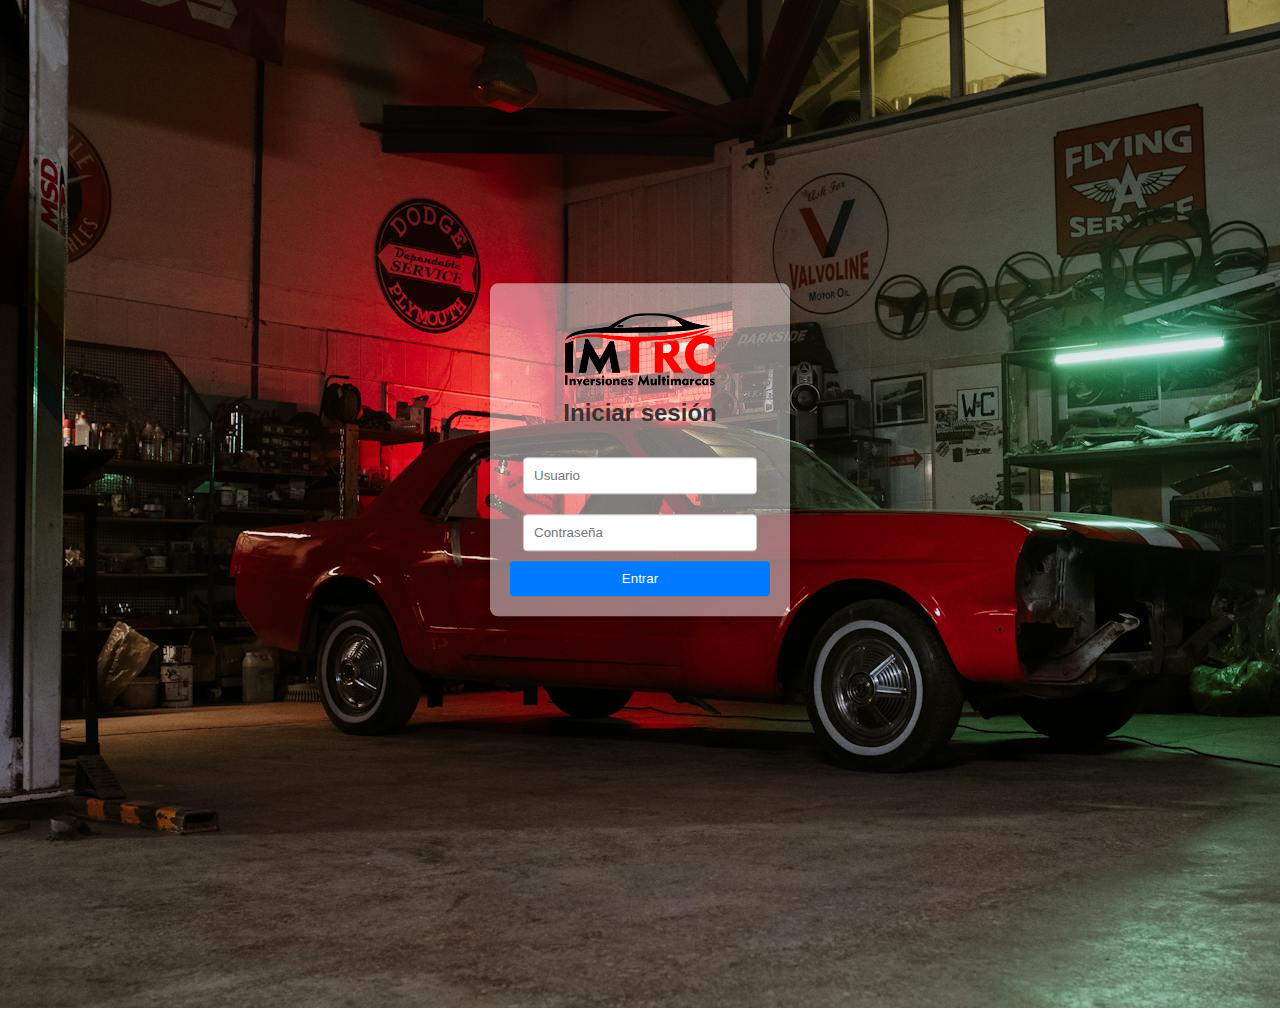
<file: Luis/index.html>
<!DOCTYPE html>
<html lang="en">
<head>
    <meta charset="UTF-8">
    <meta name="viewport" content="width=device-width, initial-scale=1.0">
    <meta http-equiv="X-UA-Compatible" content="IE=7">
    <title>Ingresar</title>

<!--Styles-->
    <link rel="stylesheet" href="components/styles/general.css">
    <link rel="stylesheet" href="components/styles/formularies/login.css">   
</head>
<body>
    <div class="hero">
        <div class="base">
            <img src="resources\img\pexels-cottonbro-4488637.jpg" alt="Imagen de fondo" class="background-img">
        </div>
    </div>

    <div class="content-form">
        <form class="logForm">
            <div class="logo-container">
            <img src="resources/img/Inversiones Multimarcas TRC 4.png" alt="" srcset="">
        </div>
            <h1>Iniciar sesión</h1>
            <input required placeholder="Usuario" type="text" class="infPlace" name="username" id="name">
            <input required placeholder="Contraseña" type="password" class="infPlace" name="password" id="pass">
            <button type="button">Entrar</button>
        </form>
    </div>
    <div class="cover"></div>
</body>
</html>
</file>
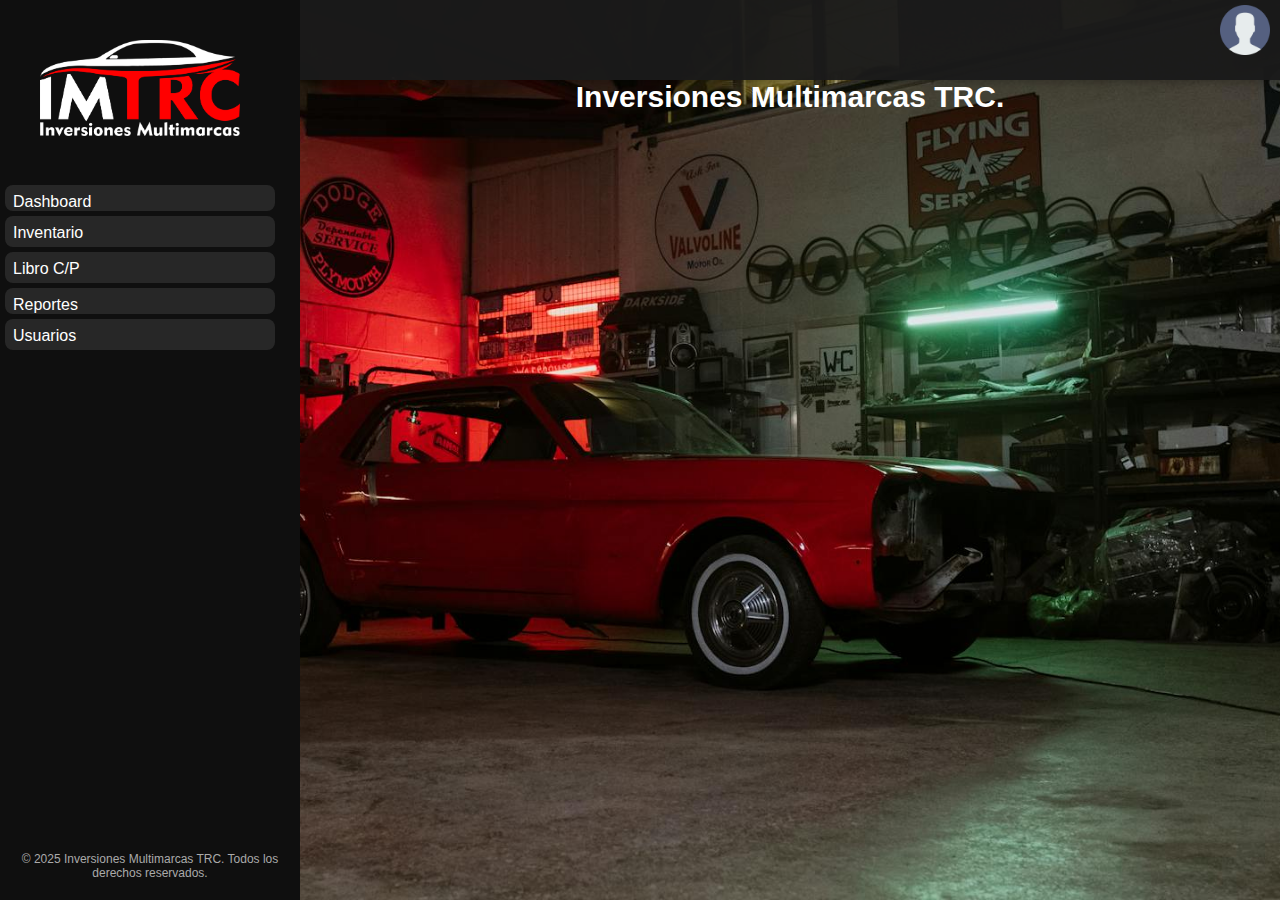
<file: Luis/modules/main.html>
<!DOCTYPE html>
<html lang="en">
<head>
    <meta charset="UTF-8">
    <meta name="viewport" content="width=device-width, initial-scale=1.0">
    <meta http-equiv="X-UA-Compatible" content="IE=7">
    <title>Página principal</title>

    <!--styles-->
    <link rel="stylesheet" href="../components/styles/general.css">
    <link rel="stylesheet" href="../components/styles/mainPage/main.css">
    <link rel="stylesheet" href="../components/styles/mainPage/dashboard.css">
    

</head>
<body>
    <aside>
        <div class="logo-container">
            <img src="../resources/img/Inversiones Multimarcas TRC 16.png" alt="" srcset="">
        </div>
        <nav class="nav-bar">
            <ul class="list-element">
                <li class="list-item"><a href="#" class="link">Dashboard</a></li>
                <li class="list-item">Inventario
                    <ul class="sublist">
                        <li class="sublist-item"><a href="#" class="link">Stock</a></li>
                        <li class="sublist-item"><a href="#" class="link">Nuevo producto</a></li>
                        <li class="sublist-item"><a href="#" class="link">Entradas de productos</a></li>
                        <li class="sublist-item"><a href="#" class="link">salida de productos</a></li>
                        <li class="sublist-item"><a href="#" class="link">Movimientos</a></li>
                    </ul>
                </li>
                <li class="list-item">Libro C/P
                    <ul class="sublist">
                        <li class="sublist-item"><a href="#" class="link">Clientes</a></li>
                        <li class="sublist-item"><a href="#" class="link">Proveedores</a></li>
                    </ul>
                </li>
                <li class="list-item">Reportes
                </li>
                <li class="list-item">Usuarios
                    <ul class="sublist">
                        <li class="sublist-item"><a href="#" class="link">Nuevo usuario</a></li>
                        <li class="sublist-item"><a href="#" class="link">Lista de Usuarios</a></li>
                    </ul>
                </li>
                    </ul>
                </li>
            </ul>
        </nav>
        <footer class="sidebar-footer">
            <small style="color: #aaa; display: block; text-align: center; margin: 30px 0 10px 0; font-size: 12px;">&copy; 2025 Inversiones Multimarcas TRC. Todos los derechos reservados.</small>
        </footer>
    </aside>
    <div class="content">
        <header>
            <div class="control-center">
                <div class="user">
                    <img src="../resources/ico/User.png" alt="" srcset="">
                    <div class="userInfo">
                        <label for="" class="tag Username">Nombre de usuario</label>
                        <div class="userFunctions">
                            <p>ID: </p><label for="" class="id">12345678900</label>
                        </div>
                        <button type="button" class="exit">Cerrar sesión</button>
                    </div>
                </div>
            </div>
        </header>
        <div class="content-container" style="display: flex; justify-content: center; align-items: center; text-align: center; height: 100%; font-size: 30px; color: white; font-weight: bold;">
            <p><strong style="color: white;">Inversiones Multimarcas TRC.</strong></p>
        </div>
        </div>
    </div>
</body>
</html>
</file>
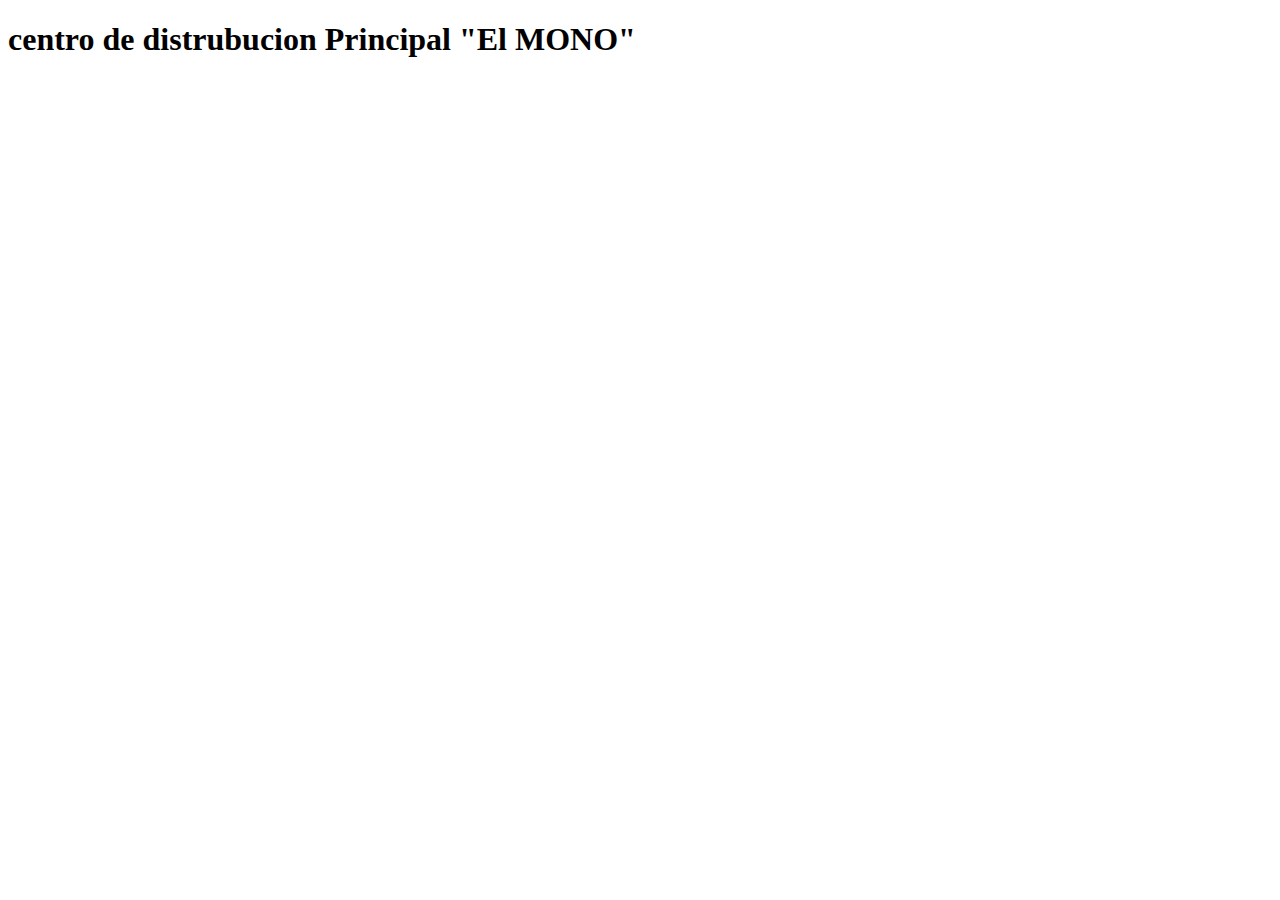
<file: Luis/modules/production/dashboard.html>
<!DOCTYPE html>
<html lang="en">
    <head>
        <meta charset="UTF-8">
        <meta name="viewport" content="width=device-width, initial-scale=1.0">
        <meta http-equiv="X-UA-Compatible" content="IE=7">
        <title>Dasboard</title>

    </head>
    <body>
        <div class="tit-area">
            <h1>centro de distrubucion Principal "El MONO"</h1>
        </div>
        <div class="card">

        </div>
    </body>
</html>
</file>
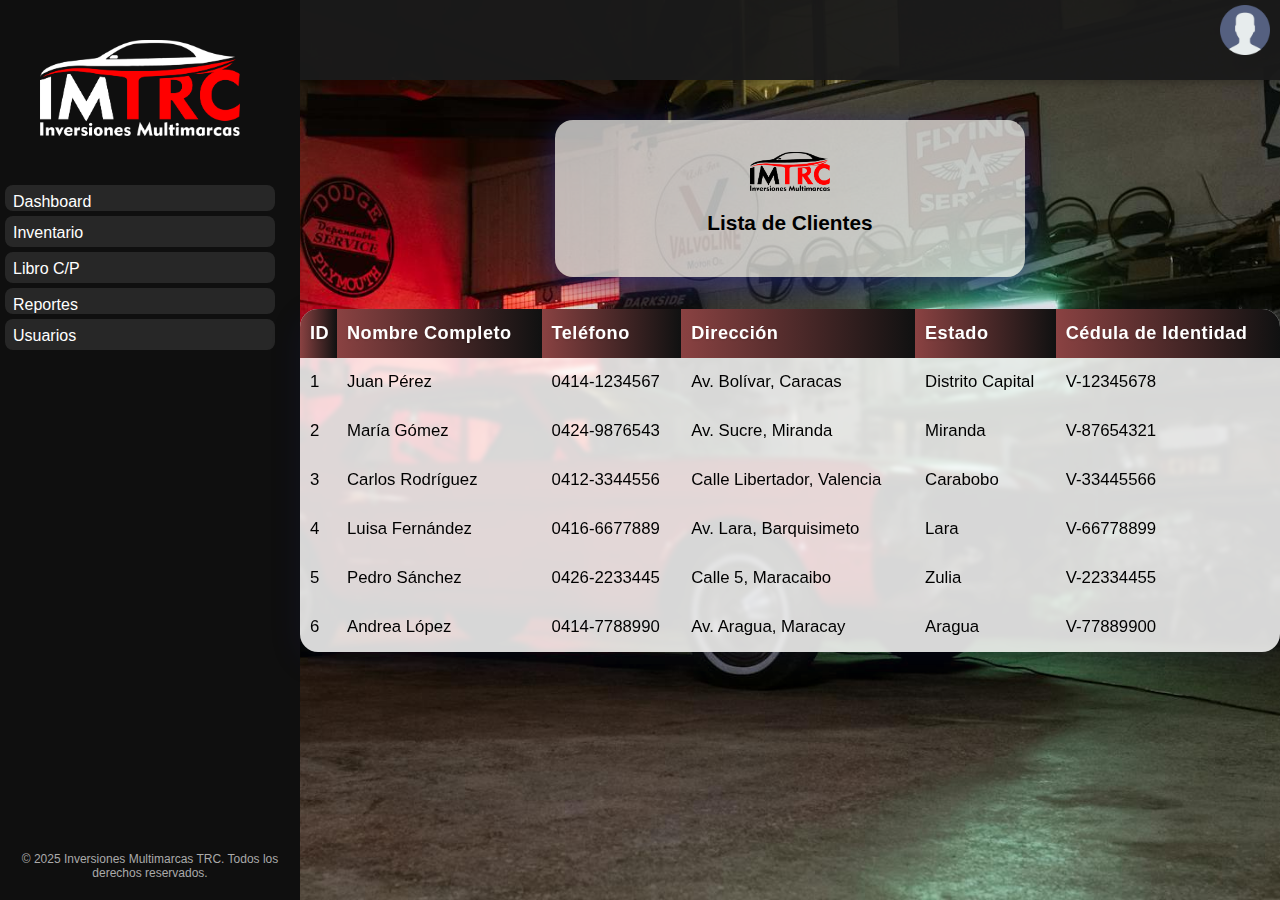
<file: Luis/modules/production/inventory/clientes_lista.html>
<!-- Vista para la lista de clientes -->
<!DOCTYPE html>
<html lang="es">
<head>
    <meta charset="UTF-8">
    <meta name="viewport" content="width=device-width, initial-scale=1.0">
    <title>Lista de Clientes</title>
    <link rel="stylesheet" href="../../../components/styles/general.css">
    <link rel="stylesheet" href="../../../components/styles/mainPage/main.css">
    <link rel="stylesheet" href="../../../components/styles/mainPage/stock.css">
</head>
<body>
    <aside>
        <div class="logo-container">
            <img src="../../../resources/img/Inversiones Multimarcas TRC 16.png" alt="Logo">
        </div>
        <nav class="nav-bar">
            <ul class="list-element">
                <li class="list-item"><a href="#" class="link">Dashboard</a></li>
                <li class="list-item">Inventario
                    <ul class="sublist">
                        <li class="sublist-item"><a href="#" class="link">Stock</a></li>
                        <li class="sublist-item"><a href="#" class="link">Nuevo producto</a></li>
                        <li class="sublist-item"><a href="#" class="link">Entradas de productos</a></li>
                        <li class="sublist-item"><a href="#" class="link">Salida de productos</a></li>
                        <li class="sublist-item"><a href="#" class="link">Movimientos</a></li>
                    </ul>
                </li>
                <li class="list-item">Libro C/P
                    <ul class="sublist">
                        <li class="sublist-item"><a href="#" class="link">Clientes</a></li>
                        <li class="sublist-item"><a href="#" class="link">Proveedores</a></li>
                    </ul>
                </li>
                <li class="list-item">Reportes</li>
                <li class="list-item">Usuarios
                    <ul class="sublist">
                        <li class="sublist-item"><a href="#" class="link">Nuevo usuario</a></li>
                        <li class="sublist-item"><a href="#" class="link">Lista de Usuarios</a></li>
                    </ul>
                </li>
            </ul>
        </nav>
        <footer class="sidebar-footer">
            <small style="color: #aaa; display: block; text-align: center; margin: 30px 0 10px 0; font-size: 12px;">&copy; 2025 Inversiones Multimarcas TRC. Todos los derechos reservados.</small>
        </footer>
    </aside>
    <div class="content">
        <header>
            <div class="control-center">
                <div class="user">
                    <img src="../../../resources/ico/User.png" alt="Usuario">
                    <div class="userInfo">
                        <label for="" class="tag Username">Nombre de usuario</label>
                        <div class="userFunctions">
                            <p>ID: </p><label for="" class="id">12345678900</label>
                        </div>
                        <button type="button" class="exit">Cerrar sesión</button>
                    </div>
                </div>
            </div>
        </header>
        <section class="content-form animate-form-fadein">
            <div class="form-card">
                <div class="form-header">
                    <img src="../../../resources/img/Inversiones Multimarcas TRC 4.png" alt="icono" class="form-icon">
                </div>
                <h2 class="form-title animate-form-slidein">Lista de Clientes</h2>
            </div>
                <table class="stock-table">
                    <thead>
                        <tr>
                            <th>ID</th>
                            <th>Nombre Completo</th>
                            <th>Teléfono</th>
                            <th>Dirección</th>
                            <th>Estado</th>
                            <th>Cédula de Identidad</th>
                        </tr>
                    </thead>
                    <tbody>
                        <tr>
        <td>1</td>
        <td>Juan Pérez</td>
        <td>0414-1234567</td>
        <td>Av. Bolívar, Caracas</td>
        <td>Distrito Capital</td>
        <td>V-12345678</td>
    </tr>
    <tr>
        <td>2</td>
        <td>María Gómez</td>
        <td>0424-9876543</td>
        <td>Av. Sucre, Miranda</td>
        <td>Miranda</td>
        <td>V-87654321</td>
    </tr>
    <tr>
        <td>3</td>
        <td>Carlos Rodríguez</td>
        <td>0412-3344556</td>
        <td>Calle Libertador, Valencia</td>
        <td>Carabobo</td>
        <td>V-33445566</td>
    </tr>
    <tr>
        <td>4</td>
        <td>Luisa Fernández</td>
        <td>0416-6677889</td>
        <td>Av. Lara, Barquisimeto</td>
        <td>Lara</td>
        <td>V-66778899</td>
    </tr>
    <tr>
        <td>5</td>
        <td>Pedro Sánchez</td>
        <td>0426-2233445</td>
        <td>Calle 5, Maracaibo</td>
        <td>Zulia</td>
        <td>V-22334455</td>
    </tr>
    <tr>
        <td>6</td>
        <td>Andrea López</td>
        <td>0414-7788990</td>
        <td>Av. Aragua, Maracay</td>
        <td>Aragua</td>
        <td>V-77889900</td>
    </tr>
                    </tbody>
                </table>
            </div>
        </section>
    </div>
</body>
</html>
</file>
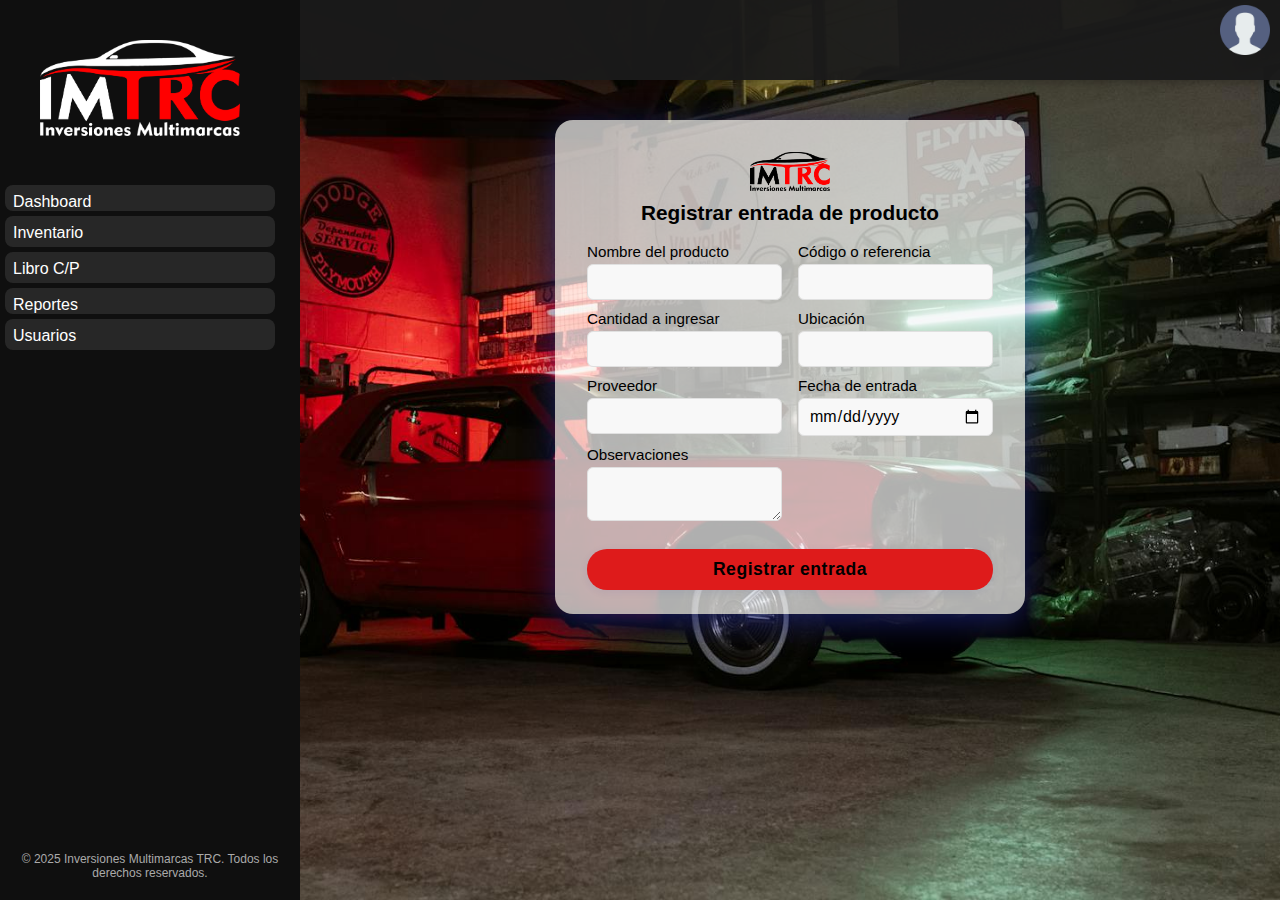
<file: Luis/modules/production/inventory/entrada.html>
<!DOCTYPE html>
<html lang="en">
<head>
    <meta charset="UTF-8">
    <meta name="viewport" content="width=device-width, initial-scale=1.0">
    <title>Stock</title>
    <link rel="stylesheet" href="../../../components/styles/general.css">
    <link rel="stylesheet" href="../../../components/styles/mainPage/main.css">
    <link rel="stylesheet" href="../../../components/styles/mainPage/stock.css">


</head>
<body>
    <aside>
        <div class="logo-container">
            <img src="../../../resources/img/Inversiones Multimarcas TRC 16.png" alt="" srcset="">
        </div>
        <nav class="nav-bar">
            <ul class="list-element">
                <li class="list-item"><a href="#" class="link">Dashboard</a></li>
                <li class="list-item">Inventario
                    <ul class="sublist">
                        <li class="sublist-item"><a href="#" class="link">Stock</a></li>
                        <li class="sublist-item"><a href="#" class="link">Nuevo producto</a></li>
                        <li class="sublist-item"><a href="#" class="link">Entradas de productos</a></li>
                        <li class="sublist-item"><a href="#" class="link">salida de productos</a></li>
                        <li class="sublist-item"><a href="#" class="link">Movimientos</a></li>
                    </ul>
                </li>
                <li class="list-item">Libro C/P
                    <ul class="sublist">
                        <li class="sublist-item"><a href="#" class="link">Clientes</a></li>
                        <li class="sublist-item"><a href="#" class="link">Proveedores</a></li>
                    </ul>
                </li>
                <li class="list-item">Reportes
                </li>
                <li class="list-item">Usuarios
                    <ul class="sublist">
                        <li class="sublist-item"><a href="#" class="link">Nuevo usuario</a></li>
                        <li class="sublist-item"><a href="#" class="link">Lista de Usuarios</a></li>
                    </ul>
                </li>
                    </ul>
                </li>
            </ul>
        </nav>
        <footer class="sidebar-footer">
            <small style="color: #aaa; display: block; text-align: center; margin: 30px 0 10px 0; font-size: 12px;">&copy; 2025 Inversiones Multimarcas TRC. Todos los derechos reservados.</small>
        </footer>
    </aside>
    <div class="content">
        <header>
            <div class="control-center">
                <div class="user">
                    <img src="../../../resources/ico/User.png" alt="" srcset="">
                    <div class="userInfo">
                        <label for="" class="tag Username">Nombre de usuario</label>
                        <div class="userFunctions">
                            <p>ID: </p><label for="" class="id">12345678900</label>
                        </div>
                        <button type="button" class="exit">Cerrar sesión</button>
                    </div>
                </div>
            </div>
        </header>
        <section class="content-form animate-form-fadein">
            <div class="form-card">
                <div class="form-header">
                    <img src="../../../resources/img/Inversiones Multimarcas TRC 4.png" alt="icono" class="form-icon" style="width: 80px; margin: 0 auto; display: block;">
                </div>
                <h2 class="form-title animate-form-slidein">Registrar entrada de producto</h2>
                <form class="product-form animate-form-fadein" action="#" method="post" novalidate="">
                    <div class="form-row">
                        <div class="form-group">
                            <label for="nombre-producto">Nombre del producto</label>
                            <input type="text" id="nombre-producto" name="nombre-producto" required="">
                        </div>
                        <div class="form-group">
                            <label for="codigo">Código o referencia</label>
                            <input type="text" id="codigo" name="codigo" required="">
                        </div>
                    </div>
                    <div class="form-row">
                        <div class="form-group">
                            <label for="cantidad">Cantidad a ingresar</label>
                            <input type="number" id="cantidad" name="cantidad" min="1" required="">
                        </div>
                        <div class="form-group">
                            <label for="ubicacion">Ubicación</label>
                            <input type="text" id="ubicacion" name="ubicacion" required="">
                        </div>
                    </div>
                    <div class="form-row">
                        <div class="form-group">
                            <label for="proveedor">Proveedor</label>
                            <input type="text" id="proveedor" name="proveedor" required="">
                        </div>
                        <div class="form-group">
                            <label for="fecha-entrada">Fecha de entrada</label>
                            <input type="date" id="fecha-entrada" name="fecha-entrada" required="">
                        </div>
                    </div>
                    <div class="form-row">
                        <div class="form-group">
                            <label for="observaciones">Observaciones</label>
                            <textarea id="observaciones" name="observaciones" rows="2"></textarea>
                        </div>
                        <div class="form-group"></div>
                    </div>
                    <button type="button" class="btn-registrar"disabled="">Registrar entrada</button>
                </form>
            </div>
        </section>
    </div>
</body>
</html>
</file>
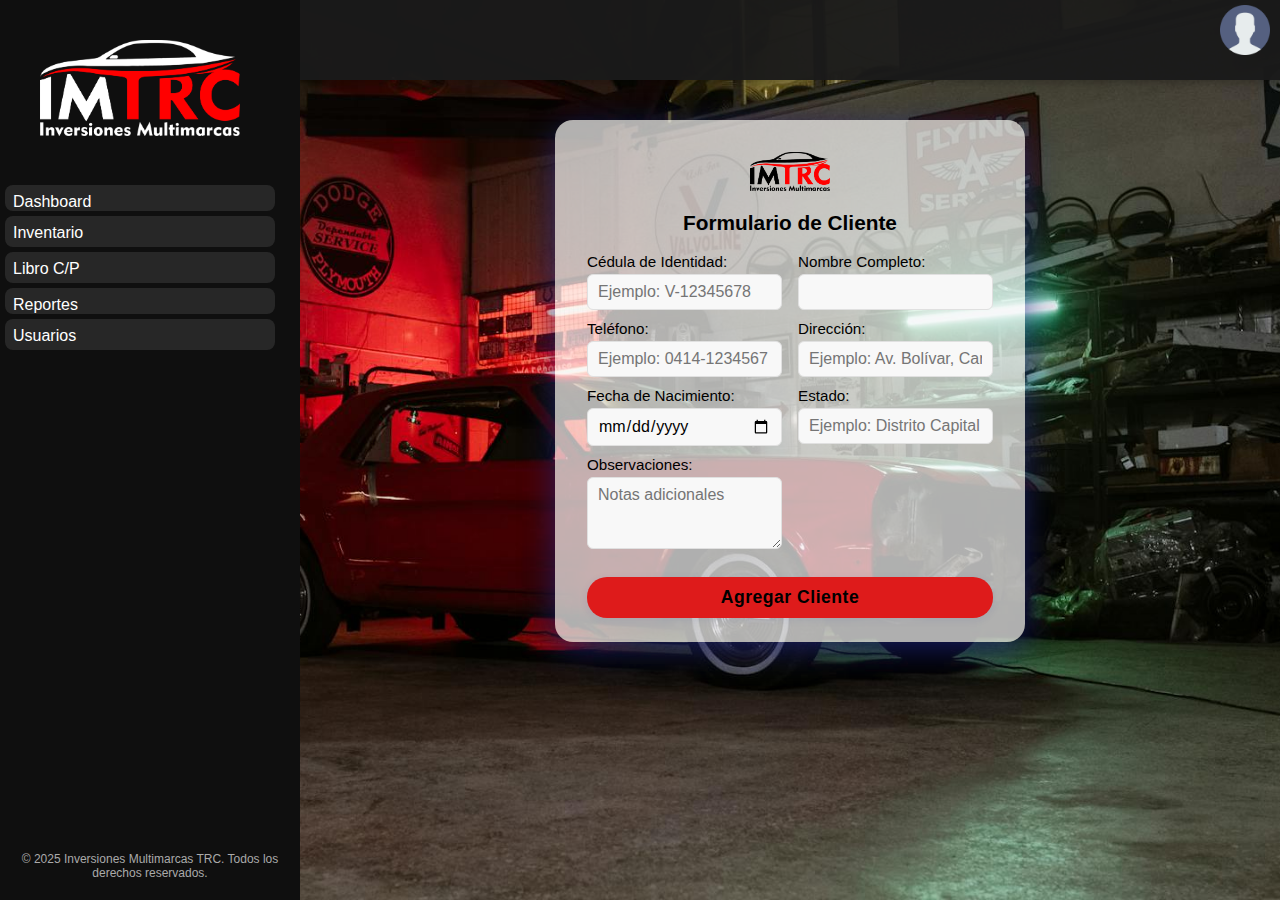
<file: Luis/modules/production/inventory/formulario_cliente.html>
<!-- Formulario para agregar un nuevo cliente -->
<!DOCTYPE html>
<html lang="es">
<head>
    <meta charset="UTF-8">
    <meta name="viewport" content="width=device-width, initial-scale=1.0">
    <title>Formulario de Cliente</title>
    <link rel="stylesheet" href="../../../components/styles/general.css">
    <link rel="stylesheet" href="../../../components/styles/mainPage/main.css">
    <link rel="stylesheet" href="../../../components/styles/mainPage/stock.css">
</head>
<body>
    <aside>
        <div class="logo-container">
            <img src="../../../resources/img/Inversiones Multimarcas TRC 16.png" alt="Logo">
        </div>
        <nav class="nav-bar">
            <ul class="list-element">
                <li class="list-item"><a href="#" class="link">Dashboard</a></li>
                <li class="list-item">Inventario
                    <ul class="sublist">
                        <li class="sublist-item"><a href="#" class="link">Stock</a></li>
                        <li class="sublist-item"><a href="#" class="link">Nuevo producto</a></li>
                        <li class="sublist-item"><a href="#" class="link">Entradas de productos</a></li>
                        <li class="sublist-item"><a href="#" class="link">Salida de productos</a></li>
                        <li class="sublist-item"><a href="#" class="link">Movimientos</a></li>
                    </ul>
                </li>
                <li class="list-item">Libro C/P
                    <ul class="sublist">
                        <li class="sublist-item"><a href="#" class="link">Clientes</a></li>
                        <li class="sublist-item"><a href="#" class="link">Proveedores</a></li>
                    </ul>
                </li>
                <li class="list-item">Reportes</li>
                <li class="list-item">Usuarios
                    <ul class="sublist">
                        <li class="sublist-item"><a href="#" class="link">Nuevo usuario</a></li>
                        <li class="sublist-item"><a href="#" class="link">Lista de Usuarios</a></li>
                    </ul>
                </li>
            </ul>
        </nav>
        <footer class="sidebar-footer">
            <small style="color: #aaa; display: block; text-align: center; margin: 30px 0 10px 0; font-size: 12px;">&copy; 2025 Inversiones Multimarcas TRC. Todos los derechos reservados.</small>
        </footer>
    </aside>
    <div class="content">
        <header>
            <div class="control-center">
                <div class="user">
                    <img src="../../../resources/ico/User.png" alt="Usuario">
                    <div class="userInfo">
                        <label for="" class="tag Username">Nombre de usuario</label>
                        <div class="userFunctions">
                            <p>ID: </p><label for="" class="id">12345678900</label>
                        </div>
                        <button type="button" class="exit">Cerrar sesión</button>
                    </div>
                </div>
            </div>
        </header>
        <section class="content-form animate-form-fadein">
            <div class="form-card">
                <div class="form-header">
                    <img src="../../../resources/img/Inversiones Multimarcas TRC 4.png" alt="icono" class="form-icon">
                </div>
                <h2 class="form-title animate-form-slidein">Formulario de Cliente</h2>
                <form class="product-form animate-form-fadein">
                    <div class="form-row">
                        <div class="form-group">
                            <label for="cedula">Cédula de Identidad:</label>
                            <input type="text" id="cedula" name="cedula" placeholder="Ejemplo: V-12345678" required>
                        </div>
                        <div class="form-group">
                            <label for="nombre_completo">Nombre Completo:</label>
                            <input type="text" id="nombre_completo" name="nombre_completo" required>
                        </div>
                    </div>
                    <div class="form-row">
                        <div class="form-group">
                            <label for="telefono">Teléfono:</label>
                            <input type="tel" id="telefono" name="telefono" placeholder="Ejemplo: 0414-1234567" required>
                        </div>
                        <div class="form-group">
                            <label for="direccion">Dirección:</label>
                            <input type="text" id="direccion" name="direccion" placeholder="Ejemplo: Av. Bolívar, Caracas" required>
                        </div>
                    </div>
                    <div class="form-row">
                        <div class="form-group">
                            <label for="fecha_nacimiento">Fecha de Nacimiento:</label>
                            <input type="date" id="fecha_nacimiento" name="fecha_nacimiento" required>
                        </div>
                        <div class="form-group">
                            <label for="estado">Estado:</label>
                            <input type="text" id="estado" name="estado" placeholder="Ejemplo: Distrito Capital" required>
                        </div>
                    </div>
                    <div class="form-row">
                        <div class="form-group">
                            <label for="observaciones">Observaciones:</label>
                            <textarea id="observaciones" name="observaciones" rows="3" placeholder="Notas adicionales"></textarea>
                        </div>
                    </div>
                    <button type="submit" class="btn-registrar">Agregar Cliente</button>
                </form>
            </div>
        </section>
    </div>
</body>
</html>
</file>
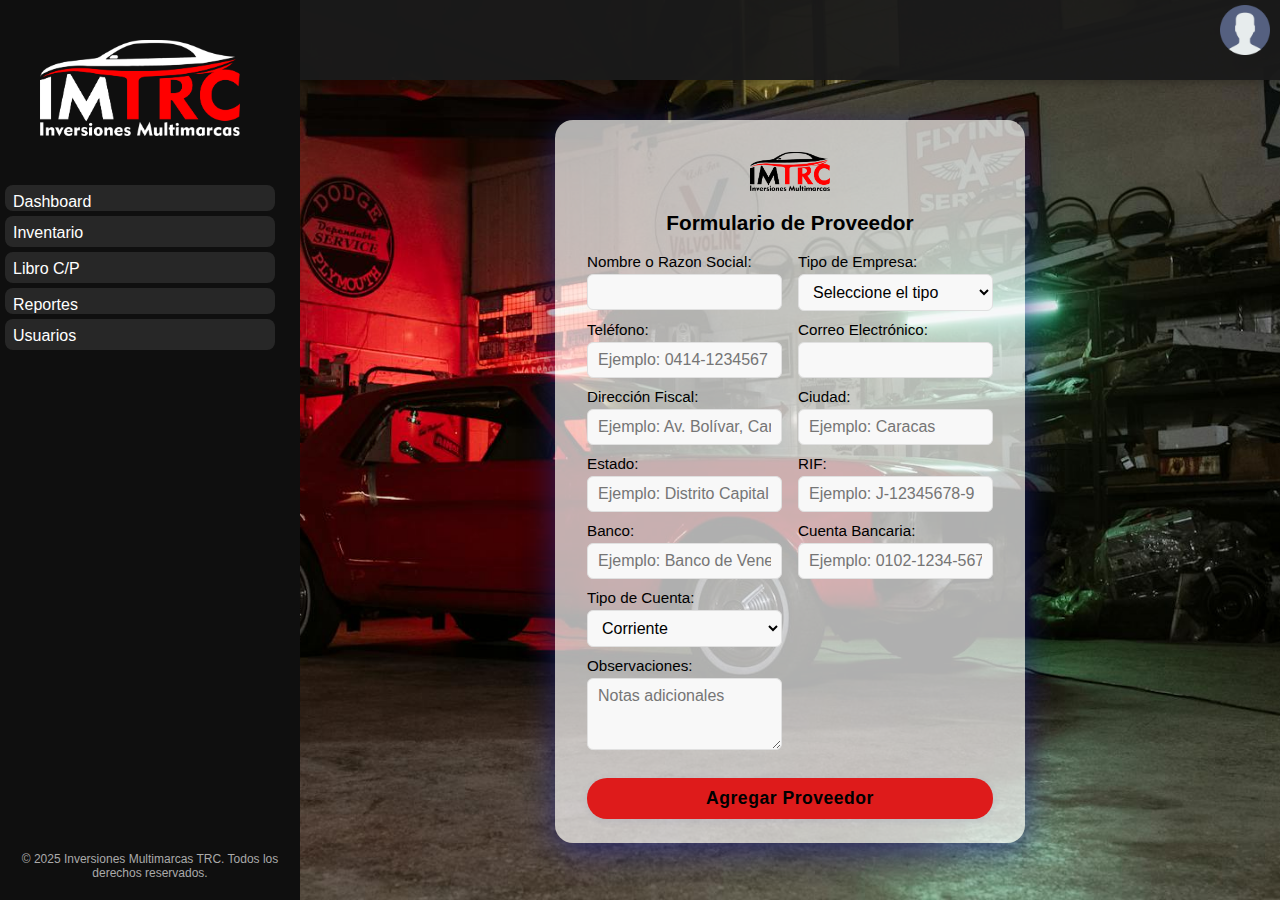
<file: Luis/modules/production/inventory/formulario_proveedor.html>
<!-- Formulario para agregar un nuevo proveedor -->
<!DOCTYPE html>
<html lang="es">
<head>
    <meta charset="UTF-8">
    <meta name="viewport" content="width=device-width, initial-scale=1.0">
    <title>Formulario de Proveedor</title>
    <link rel="stylesheet" href="../../../components/styles/general.css">
    <link rel="stylesheet" href="../../../components/styles/mainPage/main.css">
    <link rel="stylesheet" href="../../../components/styles/mainPage/stock.css">
</head>
<body>
    <aside>
        <div class="logo-container">
            <img src="../../../resources/img/Inversiones Multimarcas TRC 16.png" alt="Logo">
        </div>
        <nav class="nav-bar">
            <ul class="list-element">
                <li class="list-item"><a href="#" class="link">Dashboard</a></li>
                <li class="list-item">Inventario
                    <ul class="sublist">
                        <li class="sublist-item"><a href="#" class="link">Stock</a></li>
                        <li class="sublist-item"><a href="#" class="link">Nuevo producto</a></li>
                        <li class="sublist-item"><a href="#" class="link">Entradas de productos</a></li>
                        <li class="sublist-item"><a href="#" class="link">Salida de productos</a></li>
                        <li class="sublist-item"><a href="#" class="link">Movimientos</a></li>
                    </ul>
                </li>
                <li class="list-item">Libro C/P
                    <ul class="sublist">
                        <li class="sublist-item"><a href="#" class="link">Clientes</a></li>
                        <li class="sublist-item"><a href="#" class="link">Proveedores</a></li>
                    </ul>
                </li>
                <li class="list-item">Reportes</li>
                <li class="list-item">Usuarios
                    <ul class="sublist">
                        <li class="sublist-item"><a href="#" class="link">Nuevo usuario</a></li>
                        <li class="sublist-item"><a href="#" class="link">Lista de Usuarios</a></li>
                    </ul>
                </li>
            </ul>
        </nav>
        <footer class="sidebar-footer">
            <small style="color: #aaa; display: block; text-align: center; margin: 30px 0 10px 0; font-size: 12px;">&copy; 2025 Inversiones Multimarcas TRC. Todos los derechos reservados.</small>
        </footer>
    </aside>
    <div class="content">
        <header>
            <div class="control-center">
                <div class="user">
                    <img src="../../../resources/ico/User.png" alt="Usuario">
                    <div class="userInfo">
                        <label for="" class="tag Username">Nombre de usuario</label>
                        <div class="userFunctions">
                            <p>ID: </p><label for="" class="id">12345678900</label>
                        </div>
                        <button type="button" class="exit">Cerrar sesión</button>
                    </div>
                </div>
            </div>
        </header>
        <section class="content-form animate-form-fadein">
            <div class="form-card">
                <div class="form-header">
                    <img src="../../../resources/img/Inversiones Multimarcas TRC 4.png" alt="icono" class="form-icon">
                </div>
                <h2 class="form-title animate-form-slidein">Formulario de Proveedor</h2>
                <form class="product-form animate-form-fadein">
                    <div class="form-row">
                        <div class="form-group">
                            <label for="empresa">Nombre o Razon Social:</label>
                            <input type="text" id="empresa" name="empresa" required>
                        </div>
                        <div class="form-group">
                            <label for="tipo_empresa">Tipo de Empresa:</label>
                            <select id="tipo_empresa" name="tipo_empresa" required>
                                <option value="">Seleccione el tipo</option>
                                <option value="distribuidor">Distribuidor</option>
                                <option value="fabricante">Fabricante</option>
                                <option value="importador">Importador</option>
                                <option value="minorista">Minorista</option>
                                <option value="mayorista">Mayorista</option>
                            </select>
                        </div>
                    </div>
                    <div class="form-row">
                        <div class="form-group">
                            <label for="telefono">Teléfono:</label>
                            <input type="tel" id="telefono" name="telefono" placeholder="Ejemplo: 0414-1234567" required>
                        </div>
                        <div class="form-group">
                            <label for="correo">Correo Electrónico:</label>
                            <input type="email" id="correo" name="correo" required>
                        </div>
                    </div>
                    <div class="form-row">
                        <div class="form-group">
                            <label for="direccion">Dirección Fiscal:</label>
                            <input type="text" id="direccion" name="direccion" placeholder="Ejemplo: Av. Bolívar, Caracas" required>
                        </div>
                        <div class="form-group">
                            <label for="ciudad">Ciudad:</label>
                            <input type="text" id="ciudad" name="ciudad" placeholder="Ejemplo: Caracas" required>
                        </div>
                    </div>
                    <div class="form-row">
                        <div class="form-group">
                            <label for="estado">Estado:</label>
                            <input type="text" id="estado" name="estado" placeholder="Ejemplo: Distrito Capital" required>
                        </div>
                        <div class="form-group">
                            <label for="rif">RIF:</label>
                            <input type="text" id="rif" name="rif" placeholder="Ejemplo: J-12345678-9" required>
                        </div>
                    </div>
                    <div class="form-row">
                        <div class="form-group">
                            <label for="banco">Banco:</label>
                            <input type="text" id="banco" name="banco" placeholder="Ejemplo: Banco de Venezuela" required>
                        </div>
                        <div class="form-group">
                            <label for="cuenta_bancaria">Cuenta Bancaria:</label>
                            <input type="text" id="cuenta_bancaria" name="cuenta_bancaria" placeholder="Ejemplo: 0102-1234-5678-9012" required>
                        </div>
                    </div>
                    <div class="form-row">
                        <div class="form-group">
                            <label for="tipo_cuenta">Tipo de Cuenta:</label>
                            <select id="tipo_cuenta" name="tipo_cuenta" placeholder="Ejemplo: Seleccione el tipo" required>

                                <option value="corriente">Corriente</option>
                                <option value="ahorros">Ahorros</option>
                            </select>
                        </div>
                    </div>
                    <div class="form-row">
                        <div class="form-group">
                            <label for="observaciones">Observaciones:</label>
                            <textarea id="observaciones" name="observaciones" rows="3" placeholder="Notas adicionales"></textarea>
                        </div>
                    </div>
                    <button type="submit" class="btn-registrar">Agregar Proveedor</button>
                </form>
            </div>
        </section>
    </div>
</body>
</html>
</file>
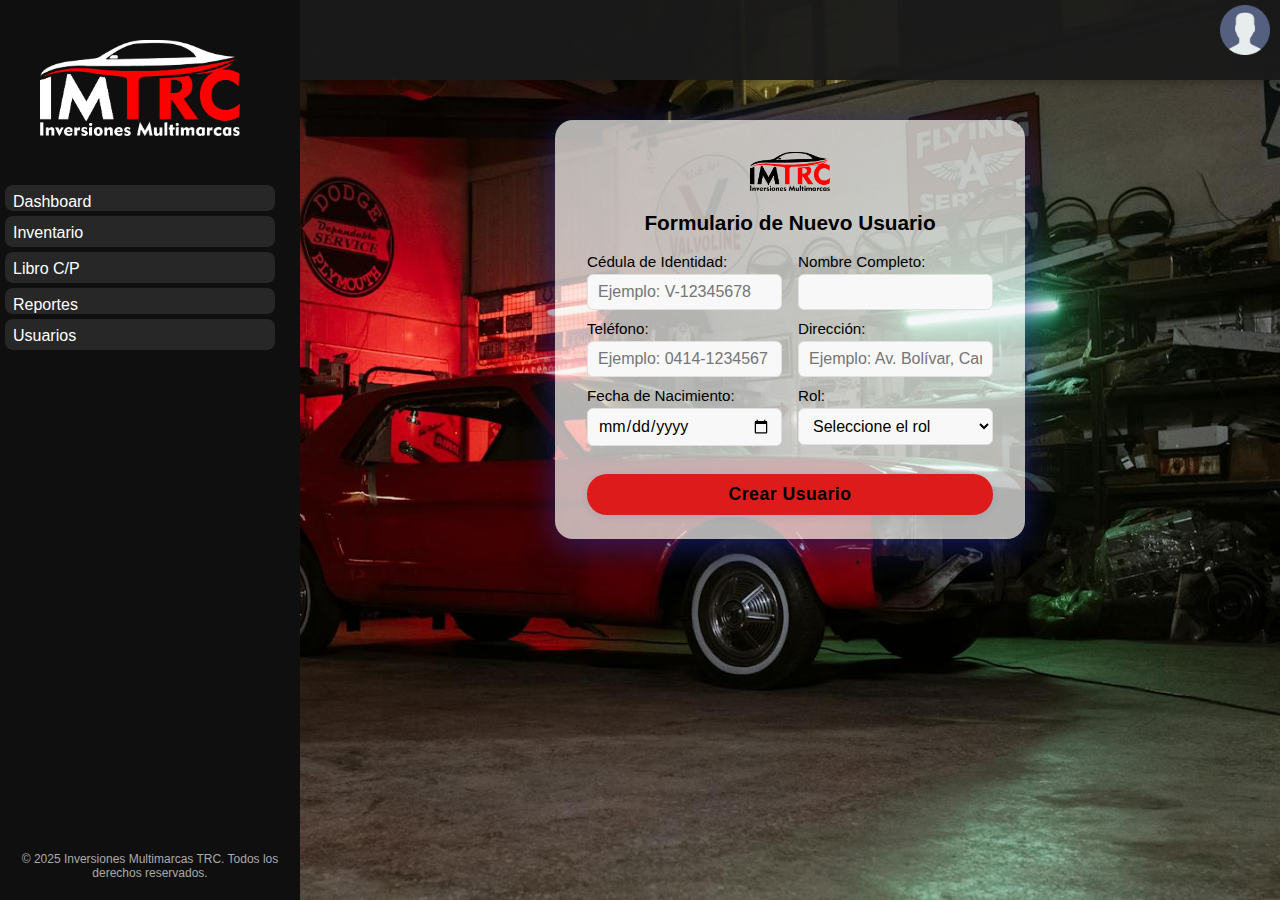
<file: Luis/modules/production/inventory/formulario_usuario.html>
<!-- Formulario para agregar un nuevo usuario -->
<!DOCTYPE html>
<html lang="es">
<head>
    <meta charset="UTF-8">
    <meta name="viewport" content="width=device-width, initial-scale=1.0">
    <title>Formulario de Nuevo Usuario</title>
    <link rel="stylesheet" href="../../../components/styles/general.css">
    <link rel="stylesheet" href="../../../components/styles/mainPage/main.css">
    <link rel="stylesheet" href="../../../components/styles/mainPage/stock.css">
</head>
<body>
    <aside>
        <div class="logo-container">
            <img src="../../../resources/img/Inversiones Multimarcas TRC 16.png" alt="Logo">
        </div>
        <nav class="nav-bar">
            <ul class="list-element">
                <li class="list-item"><a href="#" class="link">Dashboard</a></li>
                <li class="list-item">Inventario
                    <ul class="sublist">
                        <li class="sublist-item"><a href="#" class="link">Stock</a></li>
                        <li class="sublist-item"><a href="#" class="link">Nuevo producto</a></li>
                        <li class="sublist-item"><a href="#" class="link">Entradas de productos</a></li>
                        <li class="sublist-item"><a href="#" class="link">Salida de productos</a></li>
                        <li class="sublist-item"><a href="#" class="link">Movimientos</a></li>
                    </ul>
                </li>
                <li class="list-item">Libro C/P
                    <ul class="sublist">
                        <li class="sublist-item"><a href="#" class="link">Clientes</a></li>
                        <li class="sublist-item"><a href="#" class="link">Proveedores</a></li>
                    </ul>
                </li>
                <li class="list-item">Reportes</li>
                <li class="list-item">Usuarios
                    <ul class="sublist">
                        <li class="sublist-item"><a href="#" class="link">Nuevo usuario</a></li>
                        <li class="sublist-item"><a href="#" class="link">Lista de Usuarios</a></li>
                    </ul>
                </li>
            </ul>
        </nav>
        <footer class="sidebar-footer">
            <small style="color: #aaa; display: block; text-align: center; margin: 30px 0 10px 0; font-size: 12px;">&copy; 2025 Inversiones Multimarcas TRC. Todos los derechos reservados.</small>
        </footer>
    </aside>
    <div class="content">
        <header>
            <div class="control-center">
                <div class="user">
                    <img src="../../../resources/ico/User.png" alt="Usuario">
                    <div class="userInfo">
                        <label for="" class="tag Username">Nombre de usuario</label>
                        <div class="userFunctions">
                            <p>ID: </p><label for="" class="id">12345678900</label>
                        </div>
                        <button type="button" class="exit">Cerrar sesión</button>
                    </div>
                </div>
            </div>
        </header>
        <section class="content-form animate-form-fadein">
            <div class="form-card">
                <div class="form-header">
                    <img src="../../../resources/img/Inversiones Multimarcas TRC 4.png" alt="icono" class="form-icon">
                </div>
                <h2 class="form-title animate-form-slidein">Formulario de Nuevo Usuario</h2>
                <form class="product-form animate-form-fadein">
                    <div class="form-row">
                        <div class="form-group">
                            <label for="cedula">Cédula de Identidad:</label>
                            <input type="text" id="cedula" name="cedula" placeholder="Ejemplo: V-12345678" required>
                        </div>
                        <div class="form-group">
                            <label for="nombre_completo">Nombre Completo:</label>
                            <input type="text" id="nombre_completo" name="nombre_completo" required>
                        </div>
                    </div>
                    <div class="form-row">
                        <div class="form-group">
                            <label for="telefono">Teléfono:</label>
                            <input type="tel" id="telefono" name="telefono" placeholder="Ejemplo: 0414-1234567" required>
                        </div>
                        <div class="form-group">
                            <label for="direccion">Dirección:</label>
                            <input type="text" id="direccion" name="direccion" placeholder="Ejemplo: Av. Bolívar, Caracas" required>
                        </div>
                    </div>
                    <div class="form-row">
                        <div class="form-group">
                            <label for="fecha_nacimiento">Fecha de Nacimiento:</label>
                            <input type="date" id="fecha_nacimiento" name="fecha_nacimiento" required>
                        </div>
                        <div class="form-group">
                            <label for="rol">Rol:</label>
                            <select id="rol" name="rol" required>
                                <option value="">Seleccione el rol</option>
                                <option value="admin">Administrador</option>
                                <option value="user">Usuario</option>
                            </select>
                        </div>
                  
                    </div>
                    <button type="submit" class="btn-registrar">Crear Usuario</button>
                </form>
            </div>
        </section>
    </div>
</body>
</html>
</file>
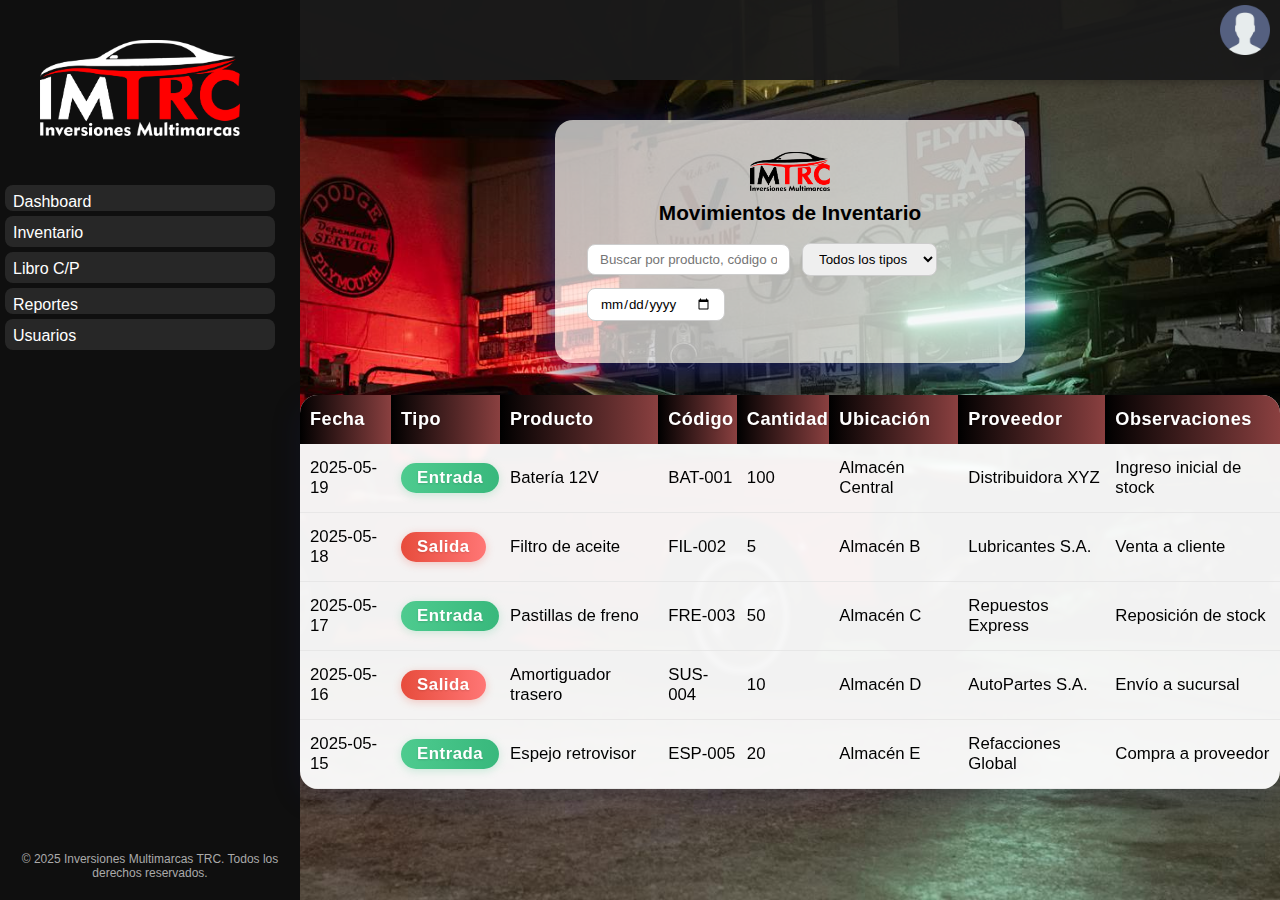
<file: Luis/modules/production/inventory/movements.html>
<!DOCTYPE html>
<html lang="en">
<head>
    <meta charset="UTF-8">
    <meta name="viewport" content="width=device-width, initial-scale=1.0">
    <title>Movimientos</title>
    <link rel="stylesheet" href="../../../components/styles/general.css">
    <link rel="stylesheet" href="../../../components/styles/mainPage/main.css">
    <link rel="stylesheet" href="../../../components/styles/mainPage/movements.css">


</head>
<body>
    <aside>
        <div class="logo-container">
            <img src="../../../resources/img/Inversiones Multimarcas TRC 16.png" alt="" srcset="">
        </div>
        <nav class="nav-bar">
            <ul class="list-element">
                <li class="list-item"><a href="#" class="link">Dashboard</a></li>
                <li class="list-item">Inventario
                    <ul class="sublist">
                        <li class="sublist-item"><a href="#" class="link">Stock</a></li>
                        <li class="sublist-item"><a href="#" class="link">Nuevo producto</a></li>
                        <li class="sublist-item"><a href="#" class="link">Entradas de productos</a></li>
                        <li class="sublist-item"><a href="#" class="link">salida de productos</a></li>
                        <li class="sublist-item"><a href="#" class="link">Movimientos</a></li>
                    </ul>
                </li>
                <li class="list-item">Libro C/P
                    <ul class="sublist">
                        <li class="sublist-item"><a href="#" class="link">Clientes</a></li>
                        <li class="sublist-item"><a href="#" class="link">Proveedores</a></li>
                    </ul>
                </li>
                <li class="list-item">Reportes
                </li>
                <li class="list-item">Usuarios
                    <ul class="sublist">
                        <li class="sublist-item"><a href="#" class="link">Nuevo usuario</a></li>
                        <li class="sublist-item"><a href="#" class="link">Lista de Usuarios</a></li>
                    </ul>
                </li>
                    </ul>
                </li>
            </ul>
        </nav>
        <footer class="sidebar-footer">
            <small style="color: #aaa; display: block; text-align: center; margin: 30px 0 10px 0; font-size: 12px;">&copy; 2025 Inversiones Multimarcas TRC. Todos los derechos reservados.</small>
        </footer>
    </aside>
    <div class="content">
        <header>
            <div class="control-center">
                <div class="user">
                    <img src="../../../resources/ico/User.png" alt="" srcset="">
                    <div class="userInfo">
                        <label for="" class="tag Username">Nombre de usuario</label>
                        <div class="userFunctions">
                            <p>ID: </p><label for="" class="id">12345678900</label>
                        </div>
                        <button type="button" class="exit">Cerrar sesión</button>
                    </div>
                </div>
            </div>
        </header>
        <section class="content-form animate-form-fadein">
            <div class="form-card">
                <div class="form-header">
                    <img src="../../../resources/img/Inversiones Multimarcas TRC 4.png" alt="icono" class="form-icon" style="width: 80px; margin: 0 auto; display: block;">
                </div>
                <h2 class="form-title animate-form-slidein">Movimientos de Inventario</h2>
                <div class="filter-bar" style="margin-bottom: 18px; display: flex; gap: 12px; flex-wrap: wrap; align-items: center;">
                    <input type="text" id="buscar-movimiento" placeholder="Buscar por producto, código o proveedor..." style="padding: 7px 12px; border-radius: 8px; border: 1px solid #ccc; min-width: 180px;">
                    <select id="filtrar-tipo" style="padding: 7px 12px; border-radius: 8px; border: 1px solid #ccc;">
                        <option value="">Todos los tipos</option>
                        <option value="entrada">Entrada</option>
                        <option value="salida">Salida</option>
                    </select>
                <input type="date" id="filtrar-fecha" style="padding: 7px 12px; border-radius: 8px; border: 1px solid #ccc;">
                </div>
                <div style="overflow-x:auto;">
            </div>    
        </div>    
                <table class="stock-table">
                    <thead>
                        <tr>
                            <th>Fecha</th>
                            <th>Tipo</th>
                            <th>Producto</th>
                            <th>Código</th>
                            <th>Cantidad</th>
                            <th>Ubicación</th>
                            <th>Proveedor</th>
                            <th>Observaciones</th>
                        </tr>
                    </thead>
                    <tbody>
                        <tr>
                            <td>2025-05-19</td>
                            <td><span class="stock-notification max">Entrada</span></td>
                            <td>Batería 12V</td>
                            <td>BAT-001</td>
                            <td>100</td>
                            <td>Almacén Central</td>
                            <td>Distribuidora XYZ</td>
                            <td>Ingreso inicial de stock</td>
                        </tr>
                        <tr>
                            <td>2025-05-18</td>
                            <td><span class="stock-notification low">Salida</span></td>
                            <td>Filtro de aceite</td>
                            <td>FIL-002</td>
                            <td>5</td>
                            <td>Almacén B</td>
                            <td>Lubricantes S.A.</td>
                            <td>Venta a cliente</td>
                        </tr>
                        <tr>
                            <td>2025-05-17</td>
                            <td><span class="stock-notification max">Entrada</span></td>
                            <td>Pastillas de freno</td>
                            <td>FRE-003</td>
                            <td>50</td>
                            <td>Almacén C</td>
                            <td>Repuestos Express</td>
                            <td>Reposición de stock</td>
                        </tr>
                        <tr>
                            <td>2025-05-16</td>
                            <td><span class="stock-notification low">Salida</span></td>
                            <td>Amortiguador trasero</td>
                            <td>SUS-004</td>
                            <td>10</td>
                            <td>Almacén D</td>
                            <td>AutoPartes S.A.</td>
                            <td>Envío a sucursal</td>
                        </tr>
                        <tr>
                            <td>2025-05-15</td>
                            <td><span class="stock-notification max">Entrada</span></td>
                            <td>Espejo retrovisor</td>
                            <td>ESP-005</td>
                            <td>20</td>
                            <td>Almacén E</td>
                            <td>Refacciones Global</td>
                            <td>Compra a proveedor</td>
                        </tr>
                    </tbody>
                </table>
                </div>
            </div>
        </section>
    </div>
</body>
</html>
</file>
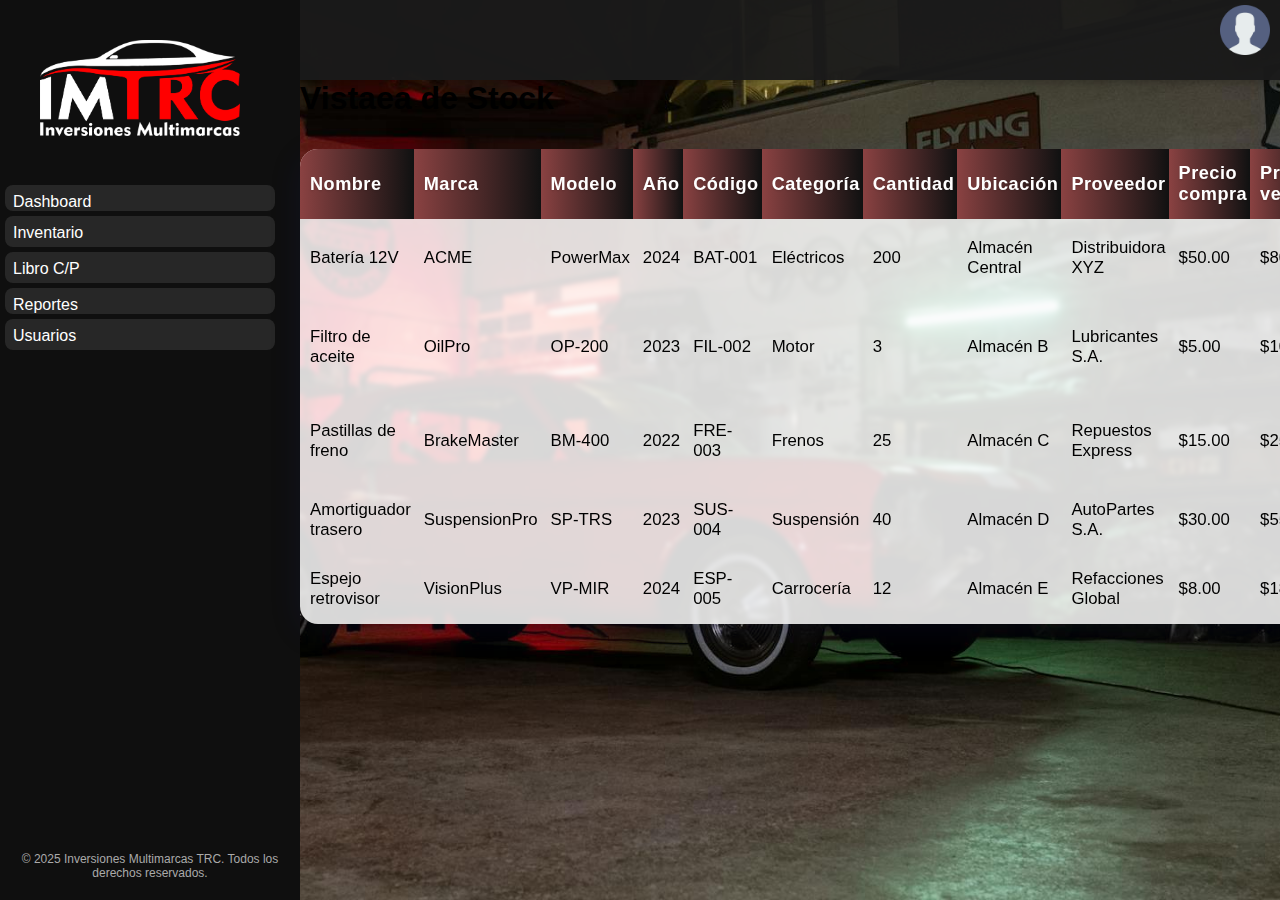
<file: Luis/modules/production/inventory/productos.html>
<!DOCTYPE html>
<html lang="en">
<head>
    <meta charset="UTF-8">
    <meta name="viewport" content="width=device-width, initial-scale=1.0">
    <title>Stock</title>
    <link rel="stylesheet" href="../../../components/styles/general.css">
    <link rel="stylesheet" href="../../../components/styles/mainPage/main.css">
    <link rel="stylesheet" href="../../../components/styles/mainPage/stock.css">


</head>
<body>
    <aside>
        <div class="logo-container">
            <img src="../../../resources/img/Inversiones Multimarcas TRC 16.png" alt="" srcset="">
        </div>
        <nav class="nav-bar">
            <ul class="list-element">
                <li class="list-item"><a href="#" class="link">Dashboard</a></li>
                <li class="list-item">Inventario
                    <ul class="sublist">
                        <li class="sublist-item"><a href="#" class="link">Stock</a></li>
                        <li class="sublist-item"><a href="#" class="link">Nuevo producto</a></li>
                        <li class="sublist-item"><a href="#" class="link">Entradas de productos</a></li>
                        <li class="sublist-item"><a href="#" class="link">salida de productos</a></li>
                        <li class="sublist-item"><a href="#" class="link">Movimientos</a></li>
                    </ul>
                </li>
                <li class="list-item">Libro C/P
                    <ul class="sublist">
                        <li class="sublist-item"><a href="#" class="link">Clientes</a></li>
                        <li class="sublist-item"><a href="#" class="link">Proveedores</a></li>
                    </ul>
                </li>
                <li class="list-item">Reportes
                </li>
                <li class="list-item">Usuarios
                    <ul class="sublist">
                        <li class="sublist-item"><a href="#" class="link">Nuevo usuario</a></li>
                        <li class="sublist-item"><a href="#" class="link">Lista de Usuarios</a></li>
                    </ul>
                </li>
                    </ul>
                </li>
            </ul>
        </nav>
        <footer class="sidebar-footer">
            <small style="color: #aaa; display: block; text-align: center; margin: 30px 0 10px 0; font-size: 12px;">&copy; 2025 Inversiones Multimarcas TRC. Todos los derechos reservados.</small>
        </footer>
    </aside>
    <div class="content">
        <header>
            <div class="control-center">
                <div class="user">
                    <img src="../../../resources/ico/User.png" alt="" srcset="">
                    <div class="userInfo">
                        <label for="" class="tag Username">Nombre de usuario</label>
                        <div class="userFunctions">
                            <p>ID: </p><label for="" class="id">12345678900</label>
                        </div>
                        <button type="button" class="exit">Cerrar sesión</button>
                    </div>
                </div>
            </div>
        </header>
        <h1>Vistaea de Stock</h1>
        <table class="stock-table">
            <thead>
                <tr>
                    <th>Nombre</th>
                    <th>Marca</th>
                    <th>Modelo</th>
                    <th>Año</th>
                    <th>Código</th>
                    <th>Categoría</th>
                    <th>Cantidad</th>
                    <th>Ubicación</th>
                    <th>Proveedor</th>
                    <th>Precio compra</th>
                    <th>Precio venta</th>
                    <th>Descripción</th>
                    <th>Notificación</th>
                </tr>
            </thead>
            <tbody>
                <tr>
                    <td>Batería 12V</td>
                    <td>ACME</td>
                    <td>PowerMax</td>
                    <td>2024</td>
                    <td>BAT-001</td>
                    <td>Eléctricos</td>
                    <td>200</td>
                    <td>Almacén Central</td>
                    <td>Distribuidora XYZ</td>
                    <td>$50.00</td>
                    <td>$80.00</td>
                    <td>Batería de alto rendimiento</td>
                    <td><span class="stock-notification max">Stock al máximo</span></td>
                </tr>
                <tr>
                    <td>Filtro de aceite</td>
                    <td>OilPro</td>
                    <td>OP-200</td>
                    <td>2023</td>
                    <td>FIL-002</td>
                    <td>Motor</td>
                    <td>3</td>
                    <td>Almacén B</td>
                    <td>Lubricantes S.A.</td>
                    <td>$5.00</td>
                    <td>$10.00</td>
                    <td>Filtro para motor gasolina</td>
                    <td><span class="stock-notification low">¡Stock casi agotado!</span></td>
                </tr>
                <tr>
                    <td>Pastillas de freno</td>
                    <td>BrakeMaster</td>
                    <td>BM-400</td>
                    <td>2022</td>
                    <td>FRE-003</td>
                    <td>Frenos</td>
                    <td>25</td>
                    <td>Almacén C</td>
                    <td>Repuestos Express</td>
                    <td>$15.00</td>
                    <td>$25.00</td>
                    <td>Juego de pastillas delanteras</td>
                    <td></td>
                </tr>
                <tr>
                    <td>Amortiguador trasero</td>
                    <td>SuspensionPro</td>
                    <td>SP-TRS</td>
                    <td>2023</td>
                    <td>SUS-004</td>
                    <td>Suspensión</td>
                    <td>40</td>
                    <td>Almacén D</td>
                    <td>AutoPartes S.A.</td>
                    <td>$30.00</td>
                    <td>$55.00</td>
                    <td>Amortiguador para SUV</td>
                    <td></td>
                </tr>
                <tr>
                    <td>Espejo retrovisor</td>
                    <td>VisionPlus</td>
                    <td>VP-MIR</td>
                    <td>2024</td>
                    <td>ESP-005</td>
                    <td>Carrocería</td>
                    <td>12</td>
                    <td>Almacén E</td>
                    <td>Refacciones Global</td>
                    <td>$8.00</td>
                    <td>$18.00</td>
                    <td>Espejo lateral universal</td>
                    <td></td>
                </tr>
            </tbody>
        </table>
    </div>
</body>
</html>
</file>
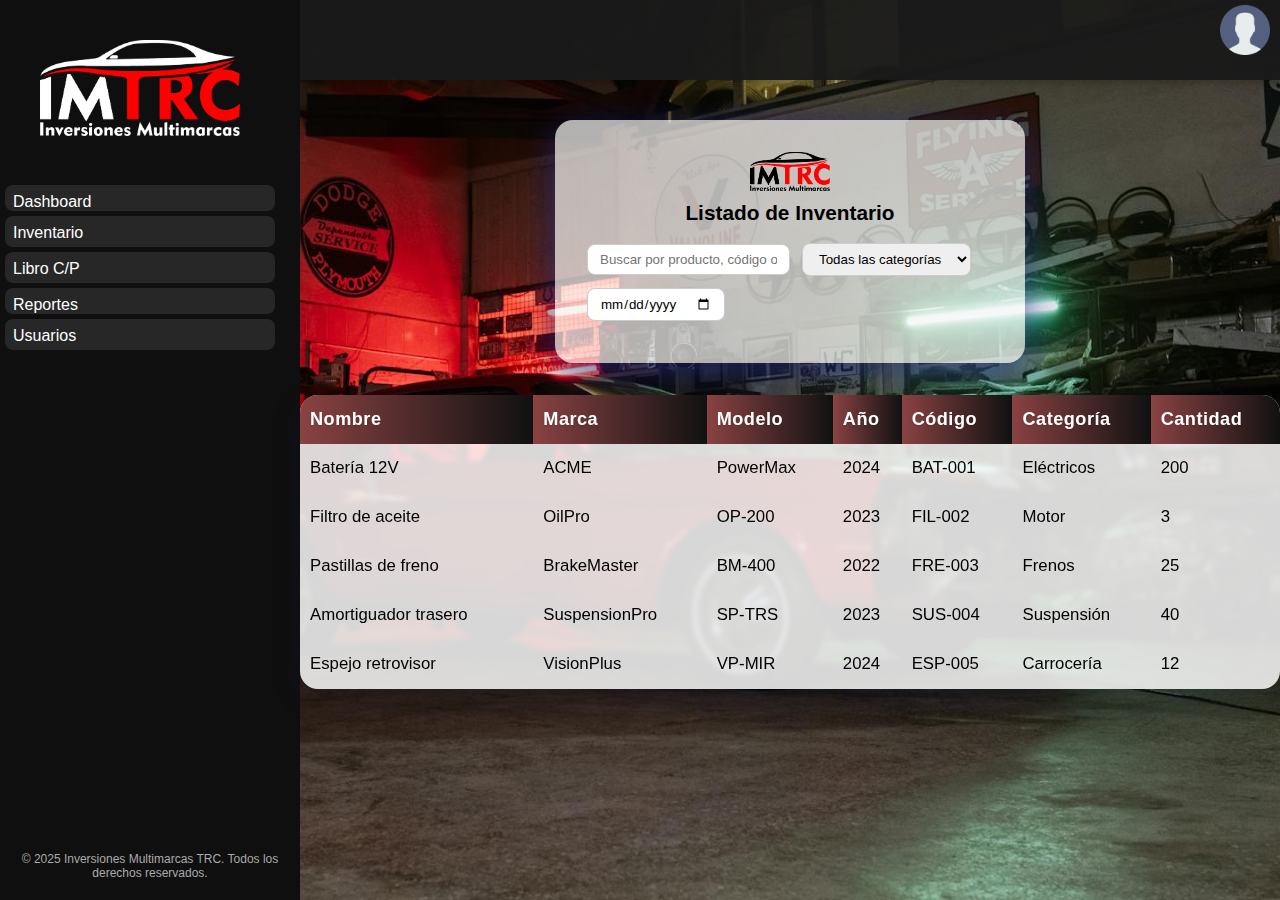
<file: Luis/modules/production/inventory/productos_copia.html>
<!DOCTYPE html>
<html lang="en">
<head>
    <meta charset="UTF-8">
    <meta name="viewport" content="width=device-width, initial-scale=1.0">
    <title>Stock</title>
    <link rel="stylesheet" href="../../../components/styles/general.css">
    <link rel="stylesheet" href="../../../components/styles/mainPage/main.css">
    <link rel="stylesheet" href="../../../components/styles/mainPage/stock.css">
</head>
<body>
    <aside>
        <div class="logo-container">
            <img src="../../../resources/img/Inversiones Multimarcas TRC 16.png" alt="" srcset="">
        </div>
        <nav class="nav-bar">
            <ul class="list-element">
                <li class="list-item"><a href="#" class="link">Dashboard</a></li>
                <li class="list-item">Inventario
                    <ul class="sublist">
                        <li class="sublist-item"><a href="#" class="link">Stock</a></li>
                        <li class="sublist-item"><a href="#" class="link">Nuevo producto</a></li>
                        <li class="sublist-item"><a href="#" class="link">Entradas de productos</a></li>
                        <li class="sublist-item"><a href="#" class="link">salida de productos</a></li>
                        <li class="sublist-item"><a href="#" class="link">Movimientos</a></li>
                    </ul>
                </li>
                <li class="list-item">Libro C/P
                    <ul class="sublist">
                        <li class="sublist-item"><a href="#" class="link">Clientes</a></li>
                        <li class="sublist-item"><a href="#" class="link">Proveedores</a></li>
                    </ul>
                </li>
                <li class="list-item">Reportes
                </li>
                <li class="list-item">Usuarios
                    <ul class="sublist">
                        <li class="sublist-item"><a href="#" class="link">Nuevo usuario</a></li>
                        <li class="sublist-item"><a href="#" class="link">Lista de Usuarios</a></li>
                    </ul>
                </li>
            </ul>
        </nav>
        <footer class="sidebar-footer">
            <small style="color: #aaa; display: block; text-align: center; margin: 30px 0 10px 0; font-size: 12px;">&copy; 2025 Inversiones Multimarcas TRC. Todos los derechos reservados.</small>
        </footer>
    </aside>
    <div class="content">
        <header>
            <div class="control-center">
                <div class="user">
                    <img src="../../../resources/ico/User.png" alt="" srcset="">
                    <div class="userInfo">
                        <label for="" class="tag Username">Nombre de usuario</label>
                        <div class="userFunctions">
                            <p>ID: </p><label for="" class="id">12345678900</label>
                        </div>
                        <button type="button" class="exit">Cerrar sesión</button>
                    </div>
                </div>
            </div>
        </header>
        <div class="form-card">
            <div class="form-header">
                <img src="../../../resources/img/Inversiones Multimarcas TRC 4.png" alt="icono" class="form-icon" style="width: 80px; margin: 0 auto; display: block;">
            </div>
            <h2 class="form-title animate-form-slidein">Listado de Inventario</h2>
            <div class="filter-bar" style="margin-bottom: 18px; display: flex; gap: 12px; flex-wrap: wrap; align-items: center;">
                <input type="text" id="buscar-movimiento" placeholder="Buscar por producto, código o proveedor..." style="padding: 7px 12px; border-radius: 8px; border: 1px solid #ccc; min-width: 180px;">
                <select id="filtrar-tipo" style="padding: 7px 12px; border-radius: 8px; border: 1px solid #ccc;">
                    <option value="">Todas las categorías</option>
                    <option value="motor">Motor</option>
                    <option value="transmision">Transmisión</option>
                    <option value="suspension">Suspensión</option>
                    <option value="frenos">Frenos</option>
                    <option value="carroceria">Carrocería</option>
                    <option value="electricos">Eléctricos</option>
                    <option value="accesorios">Accesorios</option>
                    <option value="otros">Otros</option>
                </select>
                <input type="date" id="filtrar-fecha" style="padding: 7px 12px; border-radius: 8px; border: 1px solid #ccc;">
            </div>
        </div>
        <h1 style="text-align: center; color: white;"></h1>
        <table class="stock-table">
            <thead>
                <tr>
                    <th>Nombre</th>
                    <th>Marca</th>
                    <th>Modelo</th>
                    <th>Año</th>
                    <th>Código</th>
                    <th>Categoría</th>
                    <th>Cantidad</th>
                </tr>
            </thead>
            <tbody>
                <tr>
                    <td>Batería 12V</td>
                    <td>ACME</td>
                    <td>PowerMax</td>
                    <td>2024</td>
                    <td>BAT-001</td>
                    <td>Eléctricos</td>
                    <td>200</td>
                </tr>
                <tr>
                    <td>Filtro de aceite</td>
                    <td>OilPro</td>
                    <td>OP-200</td>
                    <td>2023</td>
                    <td>FIL-002</td>
                    <td>Motor</td>
                    <td>3</td>
                </tr>
                <tr>
                    <td>Pastillas de freno</td>
                    <td>BrakeMaster</td>
                    <td>BM-400</td>
                    <td>2022</td>
                    <td>FRE-003</td>
                    <td>Frenos</td>
                    <td>25</td>
                </tr>
                <tr>
                    <td>Amortiguador trasero</td>
                    <td>SuspensionPro</td>
                    <td>SP-TRS</td>
                    <td>2023</td>
                    <td>SUS-004</td>
                    <td>Suspensión</td>
                    <td>40</td>
                </tr>
                <tr>
                    <td>Espejo retrovisor</td>
                    <td>VisionPlus</td>
                    <td>VP-MIR</td>
                    <td>2024</td>
                    <td>ESP-005</td>
                    <td>Carrocería</td>
                    <td>12</td>
                </tr>
            </tbody>
        </table>
    </div>
</body>
</html>
</file>
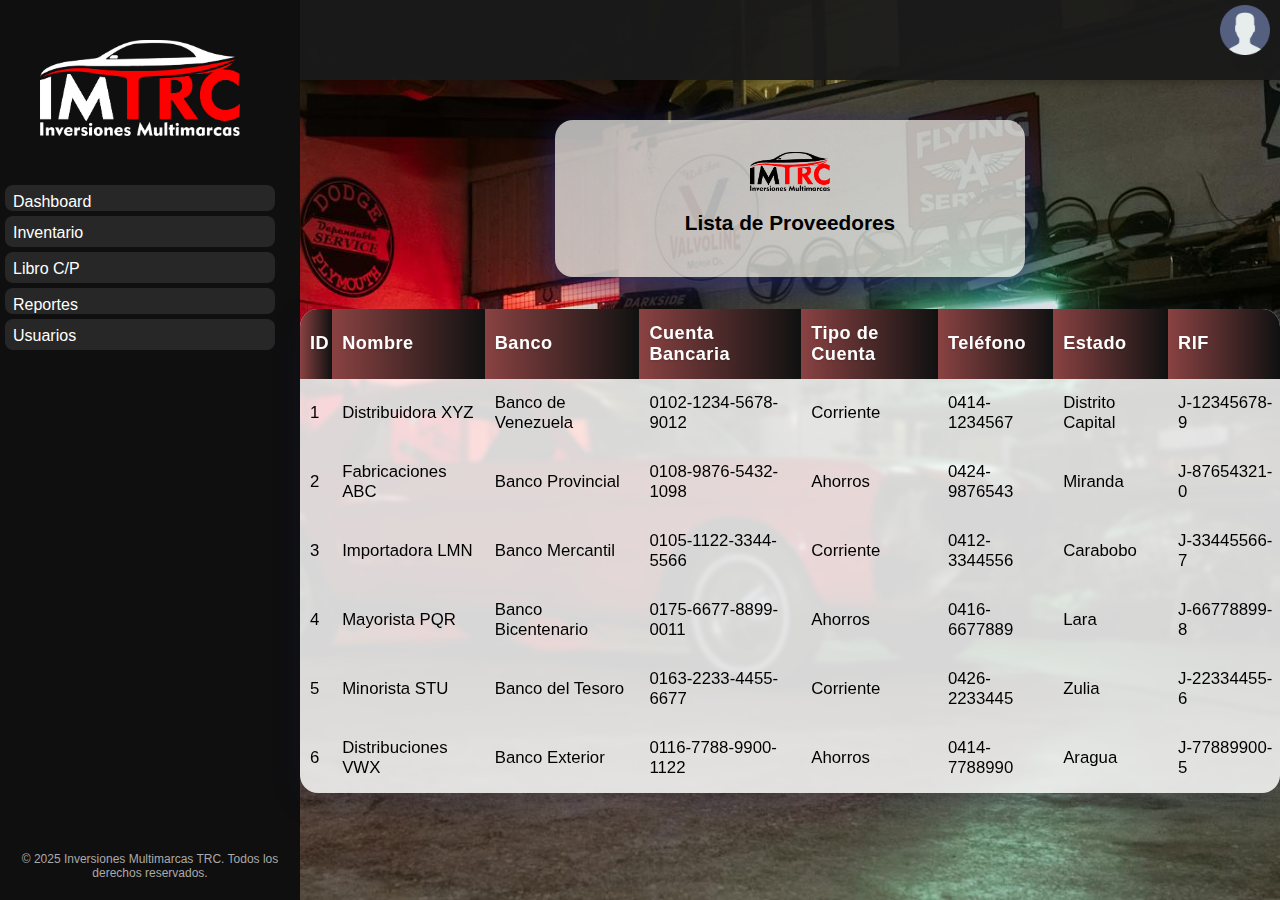
<file: Luis/modules/production/inventory/proveedores_lista.html>
<!-- Vista para la lista de proveedores -->
<!DOCTYPE html>
<html lang="es">
<head>
    <meta charset="UTF-8">
    <meta name="viewport" content="width=device-width, initial-scale=1.0">
    <title>Lista de Proveedores</title>
    <link rel="stylesheet" href="../../../components/styles/general.css">
    <link rel="stylesheet" href="../../../components/styles/mainPage/main.css">
    <link rel="stylesheet" href="../../../components/styles/mainPage/stock.css">
</head>
<body>
    <aside>
        <div class="logo-container">
            <img src="../../../resources/img/Inversiones Multimarcas TRC 16.png" alt="Logo">
        </div>
        <nav class="nav-bar">
            <ul class="list-element">
                <li class="list-item"><a href="#" class="link">Dashboard</a></li>
                <li class="list-item">Inventario
                    <ul class="sublist">
                        <li class="sublist-item"><a href="#" class="link">Stock</a></li>
                        <li class="sublist-item"><a href="#" class="link">Nuevo producto</a></li>
                        <li class="sublist-item"><a href="#" class="link">Entradas de productos</a></li>
                        <li class="sublist-item"><a href="#" class="link">Salida de productos</a></li>
                        <li class="sublist-item"><a href="#" class="link">Movimientos</a></li>
                    </ul>
                </li>
                <li class="list-item">Libro C/P
                    <ul class="sublist">
                        <li class="sublist-item"><a href="#" class="link">Clientes</a></li>
                        <li class="sublist-item"><a href="#" class="link">Proveedores</a></li>
                    </ul>
                </li>
                <li class="list-item">Reportes</li>
                <li class="list-item">Usuarios
                    <ul class="sublist">
                        <li class="sublist-item"><a href="#" class="link">Nuevo usuario</a></li>
                        <li class="sublist-item"><a href="#" class="link">Lista de Usuarios</a></li>
                    </ul>
                </li>
            </ul>
        </nav>
        <footer class="sidebar-footer">
            <small style="color: #aaa; display: block; text-align: center; margin: 30px 0 10px 0; font-size: 12px;">&copy; 2025 Inversiones Multimarcas TRC. Todos los derechos reservados.</small>
        </footer>
    </aside>
    <div class="content">
        <header>
            <div class="control-center">
                <div class="user">
                    <img src="../../../resources/ico/User.png" alt="Usuario">
                    <div class="userInfo">
                        <label for="" class="tag Username">Nombre de usuario</label>
                        <div class="userFunctions">
                            <p>ID: </p><label for="" class="id">12345678900</label>
                        </div>
                        <button type="button" class="exit">Cerrar sesión</button>
                    </div>
                </div>
            </div>
        </header>
        <section class="content-form animate-form-fadein">
            <div class="form-card">
                <div class="form-header">
                    <img src="../../../resources/img/Inversiones Multimarcas TRC 4.png" alt="icono" class="form-icon">
                </div>
                <h2 class="form-title animate-form-slidein">Lista de Proveedores</h2>
            </div>
                <table class="stock-table">
                    <thead>
                        <tr>
                            <th>ID</th>
                            <th>Nombre</th>
                            <th>Banco</th>
                            <th>Cuenta Bancaria</th>
                            <th>Tipo de Cuenta</th>
                            <th>Teléfono</th>
                            <th>Estado</th>
                            <th>RIF</th>
                        </tr>
                    </thead>
                    <tbody>
                        <tr>
                            <td>1</td>
                            <td>Distribuidora XYZ</td>
                            <td>Banco de Venezuela</td>
                            <td>0102-1234-5678-9012</td>
                            <td>Corriente</td>
                            <td>0414-1234567</td>
                            <td>Distrito Capital</td>
                            <td>J-12345678-9</td>
                        </tr>
                        <tr>
                            <td>2</td>
                            <td>Fabricaciones ABC</td>
                            <td>Banco Provincial</td>
                            <td>0108-9876-5432-1098</td>
                            <td>Ahorros</td>
                            <td>0424-9876543</td>
                            <td>Miranda</td>
                            <td>J-87654321-0</td>
                        </tr>
                        <tr>
                            <td>3</td>
                            <td>Importadora LMN</td>
                            <td>Banco Mercantil</td>
                            <td>0105-1122-3344-5566</td>
                            <td>Corriente</td>
                            <td>0412-3344556</td>
                            <td>Carabobo</td>
                            <td>J-33445566-7</td>
                        </tr>
                        <tr>
                            <td>4</td>
                            <td>Mayorista PQR</td>
                            <td>Banco Bicentenario</td>
                            <td>0175-6677-8899-0011</td>
                            <td>Ahorros</td>
                            <td>0416-6677889</td>
                            <td>Lara</td>
                            <td>J-66778899-8</td>
                        </tr>
                        <tr>
                            <td>5</td>
                            <td>Minorista STU</td>
                            <td>Banco del Tesoro</td>
                            <td>0163-2233-4455-6677</td>
                            <td>Corriente</td>
                            <td>0426-2233445</td>
                            <td>Zulia</td>
                            <td>J-22334455-6</td>
                        </tr>
                        <tr>
                            <td>6</td>
                            <td>Distribuciones VWX</td>
                            <td>Banco Exterior</td>
                            <td>0116-7788-9900-1122</td>
                            <td>Ahorros</td>
                            <td>0414-7788990</td>
                            <td>Aragua</td>
                            <td>J-77889900-5</td>
                        </tr>
                    </tbody>
                </table>
            </div>
        </section>
    </div>
</body>
</html>
</file>
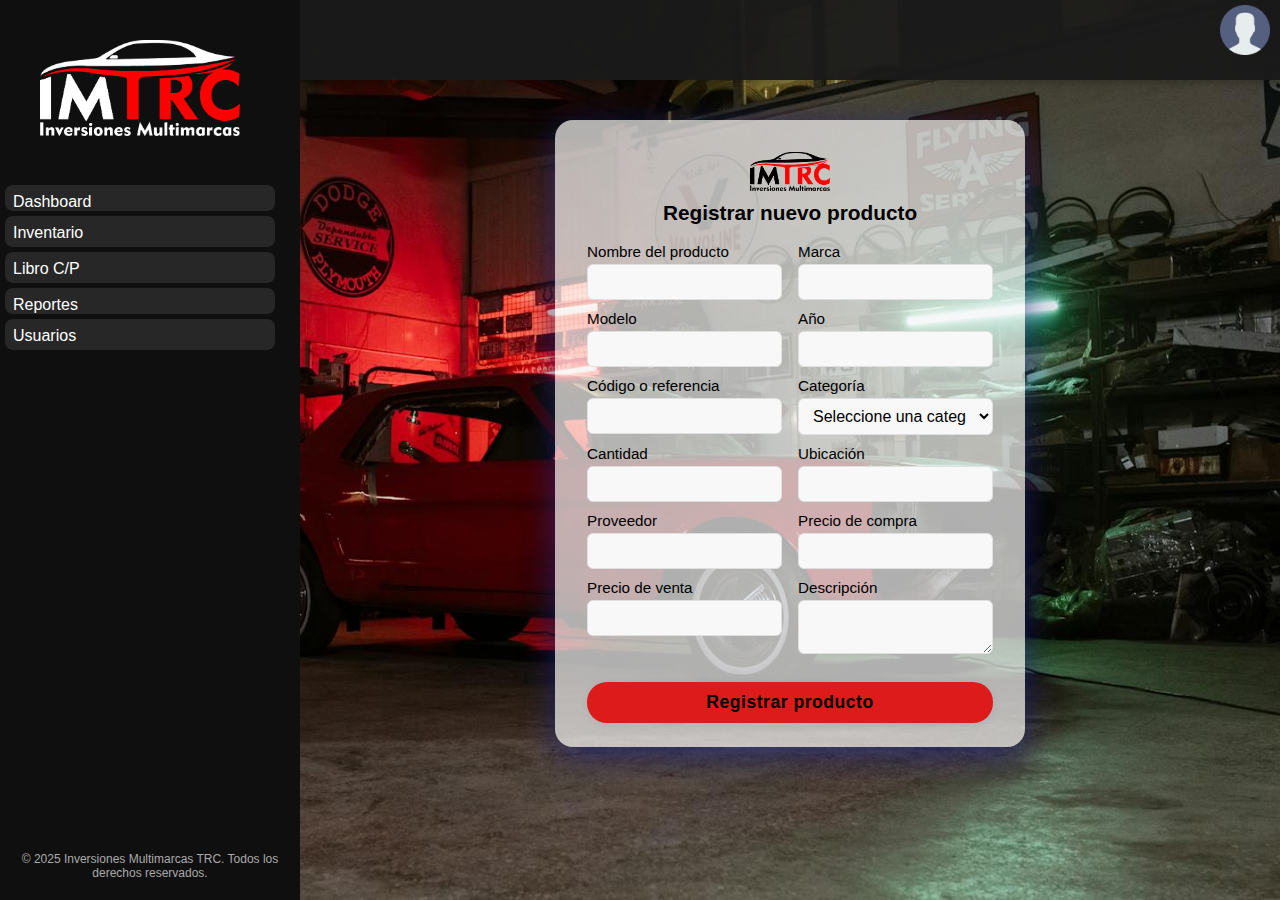
<file: Luis/modules/production/inventory/registrar.html>
<!DOCTYPE html>
<html lang="en">
<head>
    <meta charset="UTF-8">
    <meta name="viewport" content="width=device-width, initial-scale=1.0">
    <title>Stock</title>
    <link rel="stylesheet" href="../../../components/styles/general.css">
    <link rel="stylesheet" href="../../../components/styles/mainPage/main.css">
    <link rel="stylesheet" href="../../../components/styles/mainPage/stock.css">


</head>
<body>
    <aside>
        <div class="logo-container">
            <img src="../../../resources/img/Inversiones Multimarcas TRC 16.png" alt="" srcset="">
        </div>
        <nav class="nav-bar">
            <ul class="list-element">
                <li class="list-item"><a href="#" class="link">Dashboard</a></li>
                <li class="list-item">Inventario
                    <ul class="sublist">
                        <li class="sublist-item"><a href="#" class="link">Stock</a></li>
                        <li class="sublist-item"><a href="#" class="link">Nuevo producto</a></li>
                        <li class="sublist-item"><a href="#" class="link">Entradas de productos</a></li>
                        <li class="sublist-item"><a href="#" class="link">salida de productos</a></li>
                        <li class="sublist-item"><a href="#" class="link">Movimientos</a></li>
                    </ul>
                </li>
                <li class="list-item">Libro C/P
                    <ul class="sublist">
                        <li class="sublist-item"><a href="#" class="link">Clientes</a></li>
                        <li class="sublist-item"><a href="#" class="link">Proveedores</a></li>
                    </ul>
                </li>
                <li class="list-item">Reportes
                </li>
                <li class="list-item">Usuarios
                    <ul class="sublist">
                        <li class="sublist-item"><a href="#" class="link">Nuevo usuario</a></li>
                        <li class="sublist-item"><a href="#" class="link">Lista de Usuarios</a></li>
                    </ul>
                </li>
                    </ul>
                </li>
            </ul>
        </nav>
        <footer class="sidebar-footer">
            <small style="color: #aaa; display: block; text-align: center; margin: 30px 0 10px 0; font-size: 12px;">&copy; 2025 Inversiones Multimarcas TRC. Todos los derechos reservados.</small>
        </footer>
    </aside>
    <div class="content">
        <header>
            <div class="control-center">
                <div class="user">
                    <img src="../../../resources/ico/User.png" alt="" srcset="">
                    <div class="userInfo">
                        <label for="" class="tag Username">Nombre de usuario</label>
                        <div class="userFunctions">
                            <p>ID: </p><label for="" class="id">12345678900</label>
                        </div>
                        <button type="button" class="exit">Cerrar sesión</button>
                    </div>
                </div>
            </div>
        </header>
        
        <!-- Formulario para registrar nuevos productos -->
        <section class="content-form animate-form-fadein">
            <div class="form-card">
                <div class="form-header">
                    <!-- Puedes poner aquí un SVG o imagen decorativa como en la imagen de referencia -->
                    <img src="../../../resources/img/Inversiones Multimarcas TRC 4.png" alt="icono" class="form-icon" style="width: 80px; margin: 0 auto; display: block;">
                </div>
                <h2 class="form-title animate-form-slidein">Registrar nuevo producto</h2>
                <form class="product-form animate-form-fadein" action="#" method="post" novalidate="">
                    <div class="form-row">
                        <div class="form-group">
                            <label for="nombre-producto">Nombre del producto</label>
                            <input type="text" id="nombre-producto" name="nombre-producto" required="">
                        </div>
                        <div class="form-group">
                            <label for="marca">Marca</label>
                            <input type="text" id="marca" name="marca" required="">
                        </div>
                    </div>
                    <div class="form-row">
                        <div class="form-group">
                            <label for="modelo">Modelo</label>
                            <input type="text" id="modelo" name="modelo" required="">
                        </div>
                        <div class="form-group">
                            <label for="anio">Año</label>
                            <input type="number" id="anio" name="anio" min="1900" max="2100" required="">
                        </div>
                    </div>
                    <div class="form-row">
                        <div class="form-group">
                            <label for="codigo">Código o referencia</label>
                            <input type="text" id="codigo" name="codigo" required="">
                        </div>
                        <div class="form-group">
                            <label for="categoria">Categoría</label>
                            <select id="categoria" name="categoria" required="">
                                <option value="">Seleccione una categoría</option>
                                <option value="motor">Motor</option>
                                <option value="transmision">Transmisión</option>
                                <option value="suspension">Suspensión</option>
                                <option value="frenos">Frenos</option>
                                <option value="carroceria">Carrocería</option>
                                <option value="electricos">Eléctricos</option>
                                <option value="accesorios">Accesorios</option>
                                <option value="otros">Otros</option>
                            </select>
                        </div>
                    </div>
                    <div class="form-row">
                        <div class="form-group">
                            <label for="cantidad">Cantidad</label>
                            <input type="number" id="cantidad" name="cantidad" min="1" required="">
                        </div>
                        <div class="form-group">
                            <label for="ubicacion">Ubicación</label>
                            <input type="text" id="ubicacion" name="ubicacion" required="">
                        </div>
                    </div>
                    <div class="form-row">
                        <div class="form-group">
                            <label for="proveedor">Proveedor</label>
                            <input type="text" id="proveedor" name="proveedor" required="">
                        </div>
                        <div class="form-group">
                            <label for="precio-compra">Precio de compra</label>
                            <input type="number" id="precio-compra" name="precio-compra" min="0" step="0.01" required="">
                        </div>
                    </div>
                    <div class="form-row">
                        <div class="form-group">
                            <label for="precio-venta">Precio de venta</label>
                            <input type="number" id="precio-venta" name="precio-venta" min="0" step="0.01" required="">
                        </div>
                        <div class="form-group">
                            <label for="descripcion">Descripción</label>
                            <textarea id="descripcion" name="descripcion" rows="2" required=""></textarea>
                        </div>
                    </div>
                    <button type="submit" class="btn-registrar"disabled="">Registrar producto</button>
                </form>
            </div>
        </section>
    </div>
</body>
</file>
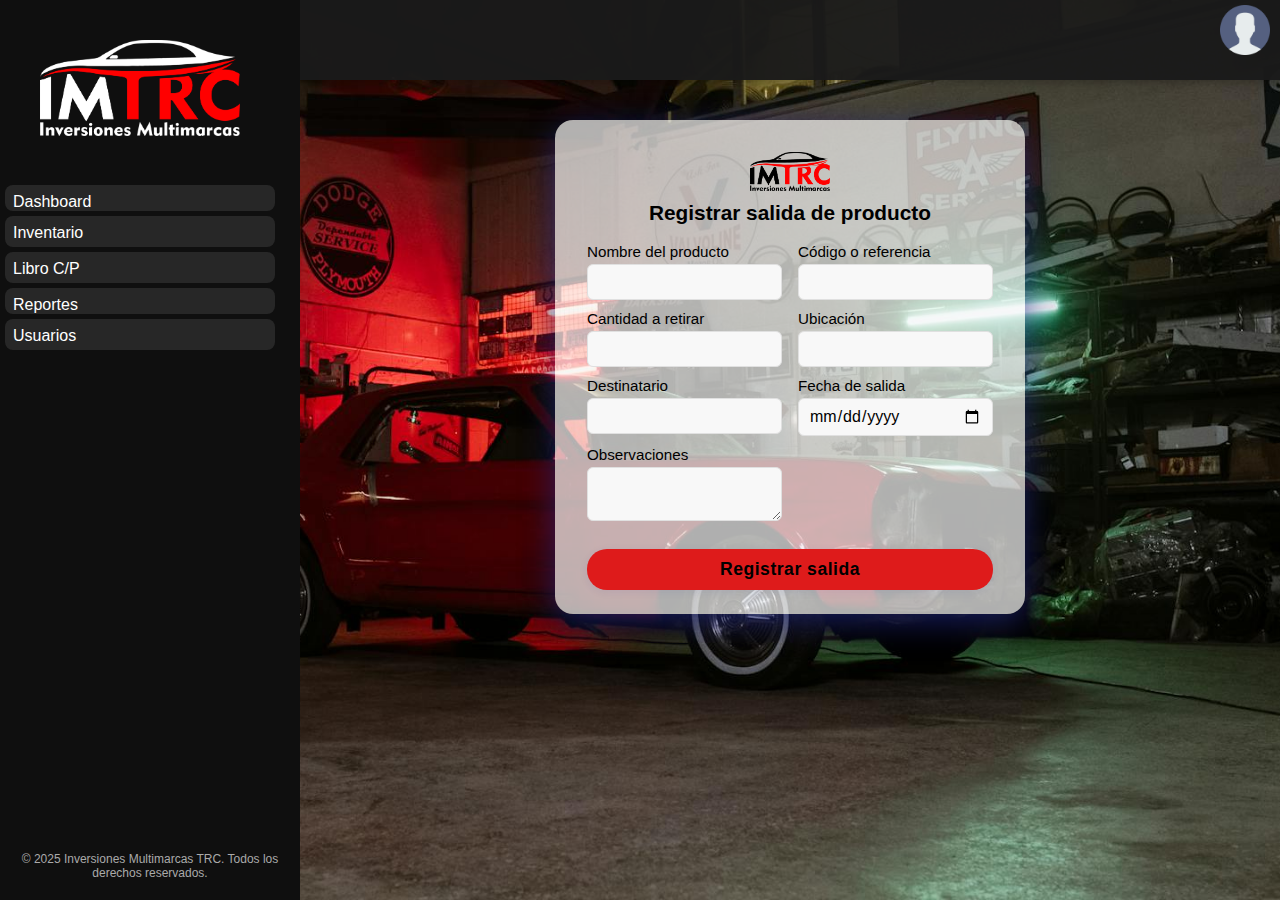
<file: Luis/modules/production/inventory/salidas.html>
<!DOCTYPE html>
<html lang="en">
<head>
    <meta charset="UTF-8">
    <meta name="viewport" content="width=device-width, initial-scale=1.0">
    <title>Stock</title>
    <link rel="stylesheet" href="../../../components/styles/general.css">
    <link rel="stylesheet" href="../../../components/styles/mainPage/main.css">
    <link rel="stylesheet" href="../../../components/styles/mainPage/stock.css">


</head>
<body>
    <aside>
        <div class="logo-container">
            <img src="../../../resources/img/Inversiones Multimarcas TRC 16.png" alt="" srcset="">
        </div>
        <nav class="nav-bar">
            <ul class="list-element">
                <li class="list-item"><a href="#" class="link">Dashboard</a></li>
                <li class="list-item">Inventario
                    <ul class="sublist">
                        <li class="sublist-item"><a href="#" class="link">Stock</a></li>
                        <li class="sublist-item"><a href="#" class="link">Nuevo producto</a></li>
                        <li class="sublist-item"><a href="#" class="link">Entradas de productos</a></li>
                        <li class="sublist-item"><a href="#" class="link">salida de productos</a></li>
                        <li class="sublist-item"><a href="#" class="link">Movimientos</a></li>
                    </ul>
                </li>
                <li class="list-item">Libro C/P
                    <ul class="sublist">
                        <li class="sublist-item"><a href="#" class="link">Clientes</a></li>
                        <li class="sublist-item"><a href="#" class="link">Proveedores</a></li>
                    </ul>
                </li>
                <li class="list-item">Reportes
                </li>
                <li class="list-item">Usuarios
                    <ul class="sublist">
                        <li class="sublist-item"><a href="#" class="link">Nuevo usuario</a></li>
                        <li class="sublist-item"><a href="#" class="link">Lista de Usuarios</a></li>
                    </ul>
                </li>
                    </ul>
                </li>
            </ul>
        </nav>
        <footer class="sidebar-footer">
            <small style="color: #aaa; display: block; text-align: center; margin: 30px 0 10px 0; font-size: 12px;">&copy; 2025 Inversiones Multimarcas TRC. Todos los derechos reservados.</small>
        </footer>
    </aside>
    <div class="content">
        <header>
            <div class="control-center">
                <div class="user">
                    <img src="../../../resources/ico/User.png" alt="" srcset="">
                    <div class="userInfo">
                        <label for="" class="tag Username">Nombre de usuario</label>
                        <div class="userFunctions">
                            <p>ID: </p><label for="" class="id">12345678900</label>
                        </div>
                        <button type="button" class="exit">Cerrar sesión</button>
                    </div>
                </div>
            </div>
        </header>
        <section class="content-form animate-form-fadein">
            <div class="form-card">
                <div class="form-header">
                    <img src="../../../resources/img/Inversiones Multimarcas TRC 4.png" alt="icono" class="form-icon" style="width: 80px; margin: 0 auto; display: block;">
                </div>
                <h2 class="form-title animate-form-slidein">Registrar salida de producto</h2>
                <form class="product-form animate-form-fadein" action="#" method="post" novalidate="">
                    <div class="form-row">
                        <div class="form-group">
                            <label for="nombre-producto">Nombre del producto</label>
                            <input type="text" id="nombre-producto" name="nombre-producto" required="">
                        </div>
                        <div class="form-group">
                            <label for="codigo">Código o referencia</label>
                            <input type="text" id="codigo" name="codigo" required="">
                        </div>
                    </div>
                    <div class="form-row">
                        <div class="form-group">
                            <label for="cantidad">Cantidad a retirar</label>
                            <input type="number" id="cantidad" name="cantidad" min="1" required="">
                        </div>
                        <div class="form-group">
                            <label for="ubicacion">Ubicación</label>
                            <input type="text" id="ubicacion" name="ubicacion" required="">
                        </div>
                    </div>
                    <div class="form-row">
                        <div class="form-group">
                            <label for="destinatario">Destinatario</label>
                            <input type="text" id="destinatario" name="destinatario" required="">
                        </div>
                        <div class="form-group">
                            <label for="fecha-salida">Fecha de salida</label>
                            <input type="date" id="fecha-salida" name="fecha-salida" required="">
                        </div>
                    </div>
                    <div class="form-row">
                        <div class="form-group">
                            <label for="observaciones">Observaciones</label>
                            <textarea id="observaciones" name="observaciones" rows="2"></textarea>
                        </div>
                        <div class="form-group"></div>
                    </div>
                    <button type="submit" class="btn-registrar"disabled="">Registrar salida</button>
                </form>
            </div>
        </section>
    </div>
</body>
</html>
</file>
<file: Luis/components/styles/general.css>
*{
    font-family: Verdana, Geneva, Tahoma, sans-serif;
    color: #000;
    border: none;
    box-sizing: border-box;
    margin: 0;
    padding: 0;
    scrollbar-width: 10px;
    scroll-behavior: smooth;
    text-decoration: none;
    list-style-type: none;
}
input{
    padding-left: 10px;
}
input:focus{
    outline: none;
    border: none;
}

.sep{
    width: 90%;
    height: 5px;
    border-radius: 20px;
    background: #a6a6a650;
    margin-left: 5px;
}
</file>
<file: Luis/components/styles/formularies/login.css>
.content-form {
    position: absolute;
    top: 50%;
    left: 50%;
    transform: translate(-50%, -50%);
    background: #fffafa7a;
    padding: 20px;
    border-radius: 8px;
    box-shadow: 0 4px 10px rgba(0, 0, 0, 0.2);
    width: 300px;
    text-align: center;
}

.logForm h1 {
    margin-bottom: 20px;
    font-size: 24px;
    color: #333;
}

.infPlace {
    width: 90%;
    padding: 10px;
    margin: 10px 0;
    border: 1px solid #ccc;
    border-radius: 4px;
}

button {
    width: 100%;
    padding: 10px;
    background-color: #007BFF;
    color: white;
    border: none;
    border-radius: 4px;
    cursor: not-allowed;
}

.logo-container img {
    width: 150px;
    height: auto;
    margin: 10px;
}
</file>
<file: Luis/components/styles/mainPage/main.css>
/* Footer barra lateral */
.sidebar-footer {
    position: absolute;
    bottom: 0;
    left: 0;
    width: 100%;
    padding-bottom: 10px;
}
body{
    display: flex;
    flex-direction: column;
    margin: 0;
    font-family: Arial, sans-serif;
    background: url('../../../resources/img/pexels-cottonbro-4488637.jpg') no-repeat center center fixed;
    background-size: cover;
}
aside{
    background: rgb(15, 15, 15);
    width: 100%; /* Cambia a 100% para pantallas pequeñas */
    max-width: 300px; /* Limita el ancho máximo */
    height: 100vh;
    position: absolute;
    padding-right: 20px;
    left: -295px;
    transition: .5s;
}
header{
    background: rgba(26, 26, 26, 0.966);
    box-shadow: hsla(0, 0%, 0%, 0.212) 4px 4px 8px;
    width: 100%;
    height: 80px; /* Reduce el tamaño en pantallas pequeñas */
}
iframe{
    width: 100%;
    height: 100%;
}
.link{
    color: #fff;
}
.logo-container img{
    width: 200px;
    height: auto;
    margin: 40px;
}
.list-item {
    margin: 5px;
    padding: 8px 8px 0 8px; /* Ajusta el padding */
    border-radius: 8px;
    background: #ffffff1a;
    color: #fff;
    cursor: pointer;
}

.sublist {
    margin: 5px;
    display: block;
    max-height: 0;
    overflow: hidden;
    transition: max-height 0.5s ease, opacity 0.5s ease;
    opacity: 0;
}

.sublist-item {
    margin: 5px;
    padding: 8px;
    background: #ffffff1a;
    cursor: pointer;
    border-radius: 8px;
}
.user{
    display: flex;
    position: absolute;
    right: 10px;
    top: 5px;
    width: 50px;
    height: 50px;
    cursor: pointer;
    border-radius: 20%;
    transition: 0.1s;
    overflow: hidden;
   /* background: #333333ea; */
    color: #fff;
}
.userInfo{
    margin: 3px;
    color: #fff;
}
.userFunctions{
    font-size: 8px;
    display: flex;
    color: #fff;
}
.userFunctions p, .userFunctions .id{
    color: #e4e4e4;
}
.tag{
    font-size: 10px;
    color: #fff;
}
.exit{
    padding: 0px;
    margin: 0px;
    background: #3a3a3aea;
    cursor: pointer;
    transition: 0.2s;
    border-radius: 5px;
    color: #fff;
}
.content-container{
    width: 100%;
    height: 100%;
}

/* Hover effect */
aside:hover{
    left: 0;
}

.content {
    transition: .3s;
}

aside:hover + .content {
    margin-left: 300px;
}

.exit:hover{
    background: #fff;
    color: #000000;
}

.user:hover{
    box-shadow: #000000ea 3px 3px 10px;
    filter:brightness(0.8);
    width: 230px;
}

.list-item:hover .sublist {
    max-height: 500px;  /* Ajuste según el contenido */
    opacity: 1;
}

.sublist-item:hover{
    background: #000000ea;
    transition: 0.5s;
}

.sublist-item:active{
    color: #000000;
    background: rgba(255, 255, 255, 0.966);
    transition: 0s;
}

/* Media queries para pantallas pequeñas */
@media (max-width: 768px) {
    aside {
        width: 80%;
        left: -80%;
    }

    aside:hover {
        left: 0;
    }

    header {
        height: 600px;
    }

    .user {
        width: 40px;
        height: 40px;
    }

    .list-item {
        margin: 5px;
        padding: 5px;
    }

    .sublist-item {
        margin: 5px;
        padding: 5px;
    }
}
/* === Estilos para el formulario tipo card (como la imagen) === */
.form-card {
    background: #ffffffaf;
    border-radius: 18px;
    box-shadow: 0 8px 32px 0 rgba(31, 38, 135, 0.678);
    max-width: 470px;
    margin: 40px auto 0 auto;
    padding: 32px 32px 24px 32px;
    position: relative;
    display: flex;
    flex-direction: column;
    align-items: center;
    min-width: 320px;
}
.form-header {
    width: 100%;
    display: flex;
    justify-content: center;
    align-items: center;
    margin-bottom: 10px;
}
.form-title {
    font-size: 1.3rem;
    font-weight: 600;
    color: #000000;
    margin-bottom: 18px;
    text-align: center;
}
.product-form {
    width: 100%;
    display: flex;
    flex-direction: column;
    gap: 10px;
}
.form-row {
    display: flex;
    gap: 16px;
    width: 10px;
   
}
.form-group {
    flex: 1;
    display: flex;
    flex-direction: column;
    margin-bottom: 0;
}
.form-group label {
    font-size: 0.95rem;
    color: #000000;
    margin-bottom: 4px;
    font-weight: 500;
}
.form-group input,
.form-group select,
.form-group textarea {
    width: 195px; /* Por ejemplo, puedes probar con 80% o un valor en px */
    padding: 8px 10px;
    border: 1px solid #e0e0e0;
    border-radius: 6px;
    font-size: 1rem;
    background: #f8f8f8;
    transition: border 0.2s, box-shadow 0.2s;
    outline: none;
}
.form-group input:focus,
.form-group select:focus,
.form-group textarea:focus {
    border: 1.5px solid #4ecb8f;
    box-shadow: 0 0 0 2px #4ecb8f22;
    background: #fff;
}
.btn-registrar {
    width: 100%;
    background: #de1b1b;
    color: #000000;
    border: none;
    border-radius: 20px;
    padding: 10px 0;
    font-size: 1.1rem;
    font-weight: 600;
    margin-top: 18px;
    cursor: pointer;
    transition: background 0.2s, box-shadow 0.2s;
    box-shadow: 0 2px 8px 0 rgba(31, 38, 135, 0.08);
    letter-spacing: 0.5px;
}
.btn-registrar:hover {
    background: #38b87c;
    box-shadow: 0 4px 16px 0 rgba(31, 38, 135, 0.13);
}
.form-icon {
    display: block;
    margin: 0 auto 10px auto;
    max-width: 80px;
    max-height: 60px;
}
@media (max-width: 600px) {
    .form-card {
        max-width: 98vw;
        padding: 16px 4vw 16px 4vw;
    }
    .form-row {
        flex-direction: column;
        gap: 0;
    }
}
/* Animaciones para el formulario de registro */
.content-form {
    animation: form-fadein 1s ease;
}

.animate-form-fadein {
    animation: form-fadein 1s ease;
}

.animate-form-slidein {
    animation: form-slidein 0.8s cubic-bezier(0.68, -0.55, 0.27, 1.55);
}

@keyframes form-fadein {
    0% {
        opacity: 0;
        transform: translateY(30px);
    }
    100% {
        opacity: 1;
        transform: translateY(0);
    }
}

@keyframes form-slidein {
    0% {
        opacity: 0;
        transform: translateX(-50px);
    }
    100% {
        opacity: 1;
        transform: translateX(0);
    }
}

/* Animación de hover para los campos del formulario */
.form-group {
    transition: box-shadow 0.3s, background 0.3s;
    border-radius: 8px;
}
.form-group:hover {
    box-shadow: 0 2px 12px 0 rgba(0,0,0,0.10);
    background: #f5f5f5cc;
}
</file>
<file: Luis/components/styles/mainPage/dashboard.css>
/*
 Archivo: dashboard.css
 Descripción: Estilos para la vista del dashboard principal (actualmente vacío).
*/
</file>
<file: Luis/components/styles/mainPage/stock.css>
/* Estilos para la tabla de stock */
.stock-table {
    width: 100%;
    border-collapse: separate;
    border-spacing: 0;
    background: rgba(255, 255, 255, 0.842);
    border-radius: 18px;
    overflow: hidden;
    box-shadow: 0 8px 32px 0 rgba(31, 38, 135, 0.13);
    margin: 32px 0;
    font-size: 1.05rem;
    backdrop-filter: blur(2px);
    transition: box-shadow 0.3s;
}
.stock-table th, .stock-table td {
    padding: 14px 3px;
    padding-left: 10px;
    text-align: left;
    border-bottom: 1px solid #e0e0e000;
    vertical-align: middle;
}
.stock-table th {
    background: linear-gradient(90deg, #8a4242 0%, #101111 100%);
    font-weight: 800;
    color: #fff;
    border: none;
    letter-spacing: 0.5px;
    font-size: 1.08em;
    text-shadow: 0 1px 2px #0002;
}
.stock-table tbody tr {
    transition: background 0.2s, box-shadow 0.2s;
}
.stock-table tbody tr:hover {
    background: #c7f5df;
    box-shadow: 0 2px 12px 0 rgba(31, 38, 135, 0.07);
    z-index: 1;
}

/* Notificaciones de stock */
.stock-notification {
    display: inline-block;
    padding: 5px 16px;
    border-radius: 20px;
    font-size: 1em;
    font-weight: 700;
    color: #fff;
    letter-spacing: 0.5px;
    box-shadow: 0 2px 8px 0 rgba(31, 38, 135, 0.10);
    border: none;
    text-shadow: 0 1px 2px #0002;
}
.stock-notification.max {
    background: linear-gradient(90deg, #4ecb8f 0%, #38b87c 100%);
    border: none;
    box-shadow: 0 2px 8px 0 #4ecb8f44;
}
.stock-notification.low {
    background: linear-gradient(90deg, #e74c3c 0%, #ff7675 100%);
    border: none;
    animation: blinkStock 1.2s infinite alternate;
    box-shadow: 0 2px 8px 0 #e74c3c44;
}
@keyframes blinkStock {
    0% { filter: brightness(1); }
    100% { filter: brightness(1.18) drop-shadow(0 0 6px #ff7675); }
}
/* Estilos para hacer la tabla responsive */










/* Adaptación para pantallas pequeñas */
@media screen and (max-width: 768px) {
    .stock-table {
        display: block;
        overflow-x: auto;
        white-space: nowrap;
        font-size: 0.95rem;
    }
    .stock-table th, .stock-table td {
        font-size: 14px;
        padding: 8px 6px;
    }
}

.button-container {
    display: flex;
    justify-content: space-around;
    margin-top: 20px;
}

.btn {
    padding: 10px 20px;
    font-size: 16px;
    border: none;
    border-radius: 5px;
    cursor: pointer;
    transition: transform 0.3s ease, background-color 0.3s ease;
}

.btn.add {
    background-color: #4CAF50;
    color: white;
}

.btn.modify {
    background-color: #2196F3;
    color: white;
}

.btn.output {
    background-color: #FF9800;
    color: white;
}

.btn.disable {
    background-color: #F44336;
    color: white;
}

.btn:hover {
    transform: scale(1.1);
    background-color: #000;
    color: #fff;
}
/* Media queries para pantallas pequeñas */
@media (max-width: 768px) {
    aside {
        width: 80%;
        left: -80%;
    }

    aside:hover {
        left: 0;
    }

    header {
        height: 60px;
    }

    .user {
        width: 40px;
        height: 40px;
    }

    .list-item {
        margin: 5px;
        padding: 5px;
    }

    .sublist-item {
        margin: 5px;
        padding: 5px;
    }
}
</file>
<file: Luis/components/styles/mainPage/movements.css>
/* Estilos para la tabla de movimientos */
.stock-table {
    width: 100%;
    border-collapse: separate;
    border-spacing: 0;
    background: rgba(255,255,255,0.95);
    border-radius: 18px;
    overflow: hidden;
    box-shadow: 0 8px 32px 0 rgba(31, 38, 135, 0.13);
    margin: 32px 0;
    font-size: 1.05rem;
    backdrop-filter: blur(2px);
    transition: box-shadow 0.3s;
}
.stock-table th, .stock-table td {
    padding: 14px 1px;
    padding-left: 10px;
    text-align: left;
    border-bottom: 1px solid #e0e0e09a;
    vertical-align: middle;
}
.stock-table th {
    background: linear-gradient(90deg, #000000 0%, #8a4040 100%);
    font-weight: 800;
    color: #fff;
    border: none;
    letter-spacing: 0.5px;
    font-size: 1.08em;
    text-shadow: 0 1px 2px #0002;
}
.stock-table tbody tr {
    transition: background 0.2s, box-shadow 0.2s;
}
.stock-table tbody tr:hover {
    background: #c7f5df;
    box-shadow: 0 2px 12px 0 rgba(31, 38, 135, 0.07);
    z-index: 1;
}

/* Notificaciones de stock/movimiento */
.stock-notification {
    display: inline-block;
    padding: 5px 16px;
    border-radius: 20px;
    font-size: 1em;
    font-weight: 700;
    color: #fff;
    letter-spacing: 0.5px;
    box-shadow: 0 2px 8px 0 rgba(31, 38, 135, 0.10);
    border: none;
    text-shadow: 0 1px 2px #0002;
}
.stock-notification.max {
    background: linear-gradient(90deg, #4ecb8f 0%, #38b87c 100%);
    border: none;
    box-shadow: 0 2px 8px 0 #4ecb8f44;
}
.stock-notification.low {
    background: linear-gradient(90deg, #e74c3c 0%, #ff7675 100%);
    border: none;
    animation: blinkStock 1.2s infinite alternate;
    box-shadow: 0 2px 8px 0 #e74c3c44;
}
@keyframes blinkStock {
    0% { filter: brightness(1); }
    100% { filter: brightness(1.18) drop-shadow(0 0 6px #ff7675); }
}

/* Adaptación para pantallas pequeñas */
@media screen and (max-width: 768px) {
    .stock-table {
        display: block;
        overflow-x: auto;
        white-space: nowrap;
        font-size: 0.95rem;
    }
    .stock-table th, .stock-table td {
        font-size: 14px;
        padding: 8px 6px;
    }
}
.movements-table {
    width: 100%;
    border-collapse: collapse;
    margin-top: 20px;
}

.movements-table th, .movements-table td {
    border: 1px solid #ddd;
    padding: 8px;
    text-align: left;
}

.movements-table th {
    background-color: #333;
    color: white;
}

.movements-table tr:nth-child(even) {
    background-color: #f2f2f2;
}

.movements-table tr:hover {
    background-color: #ddd;
}
</file>
